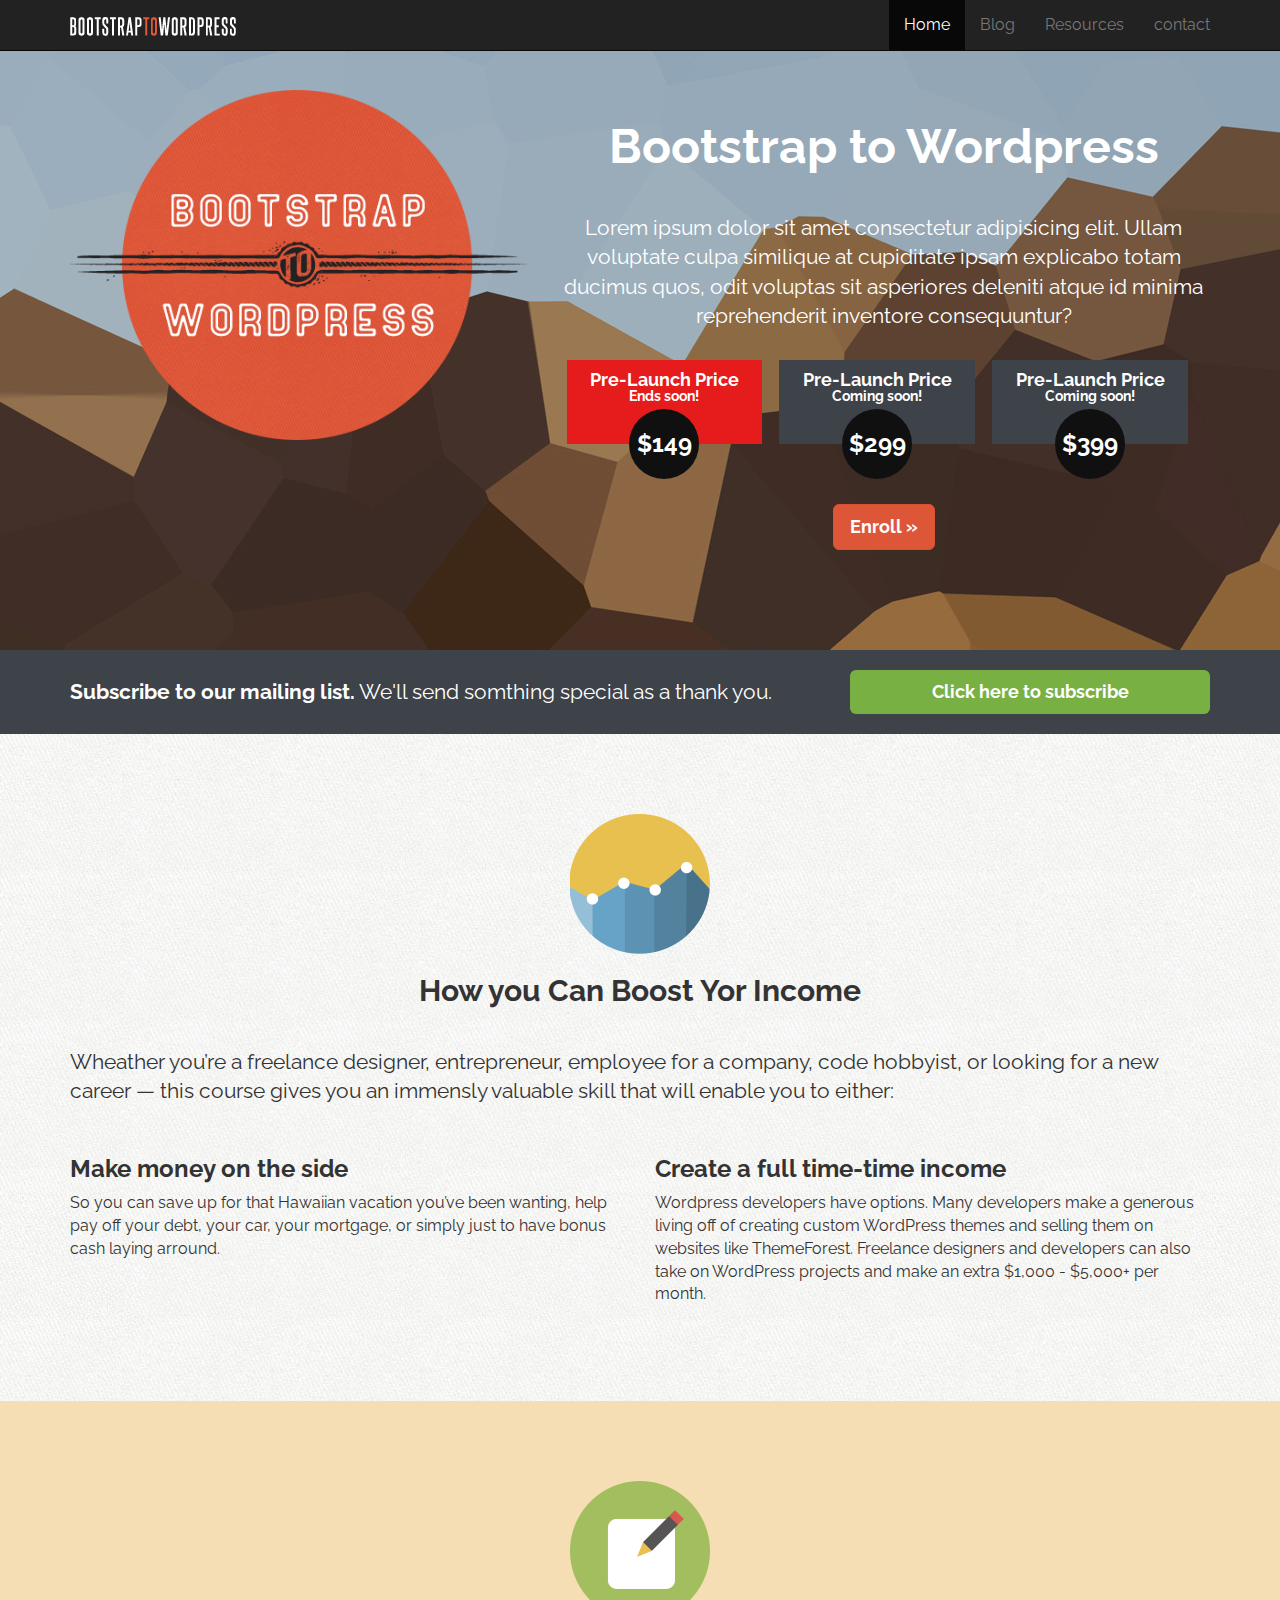
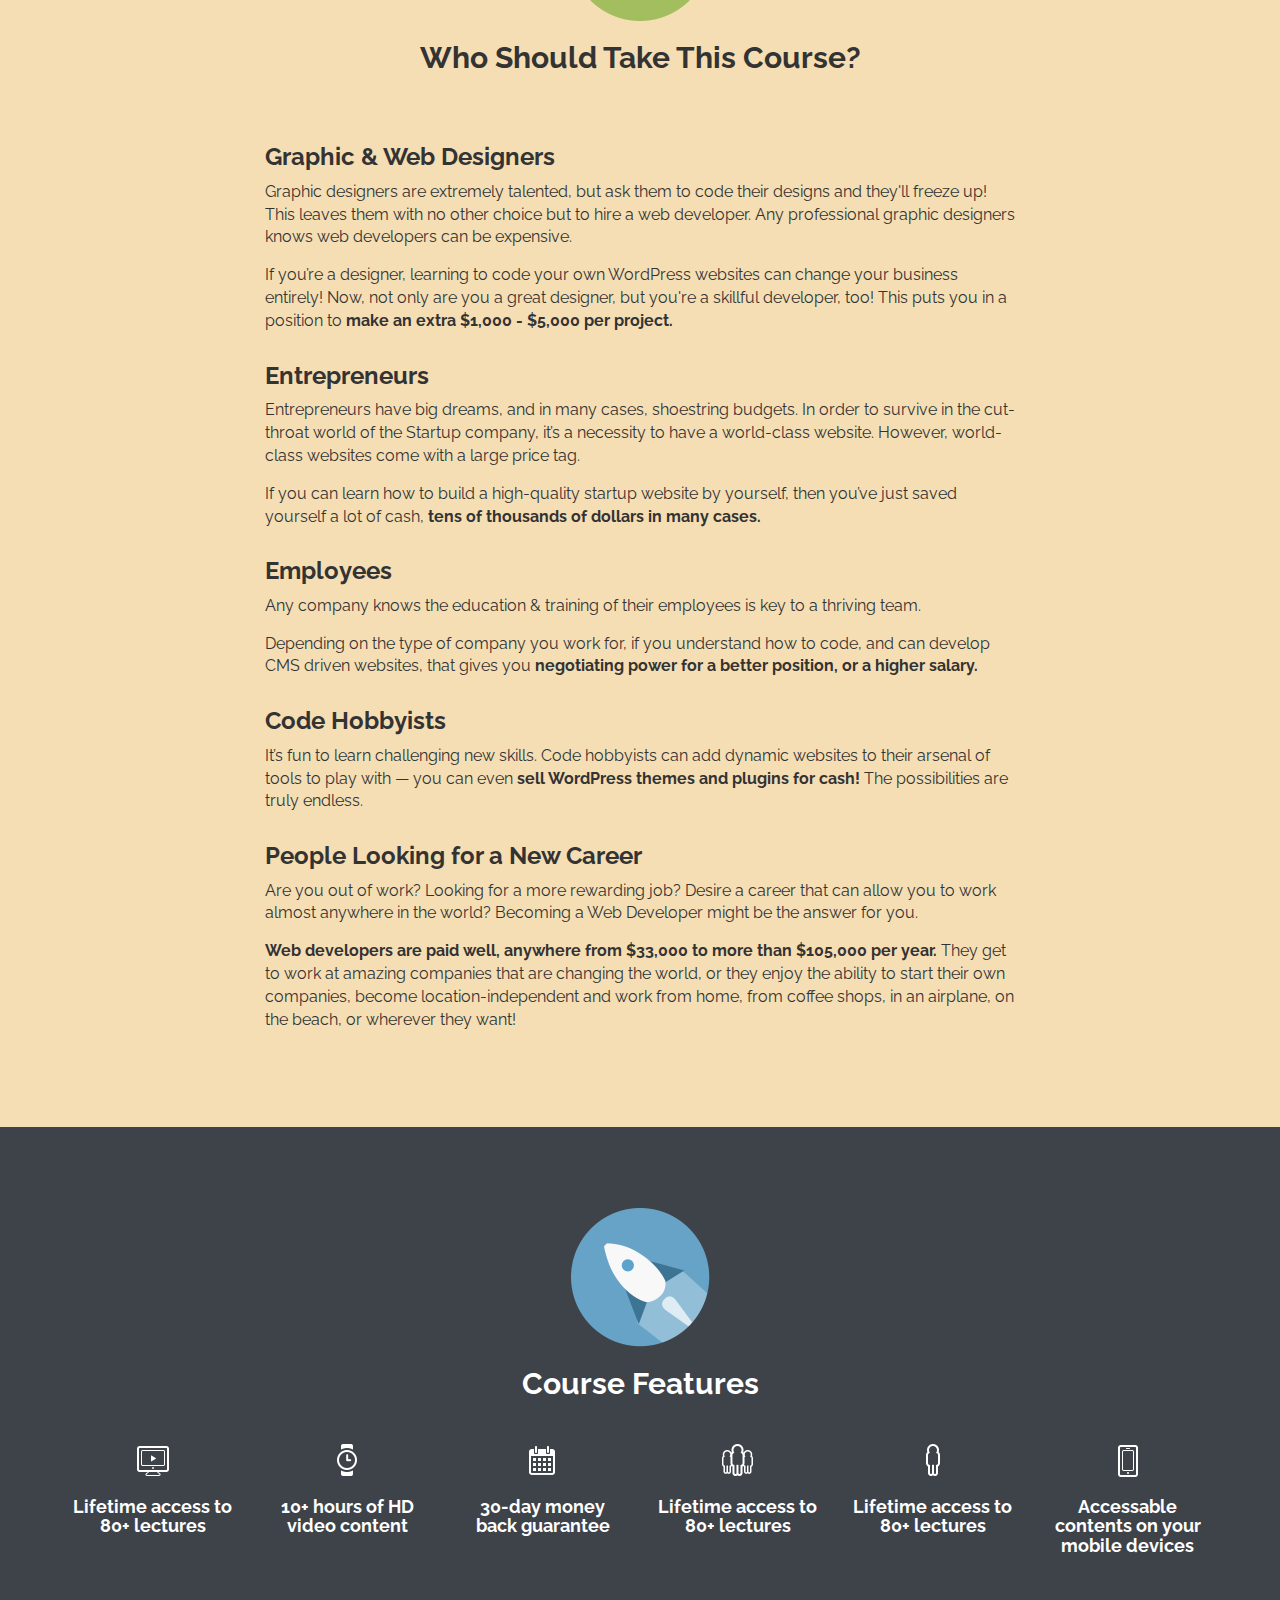
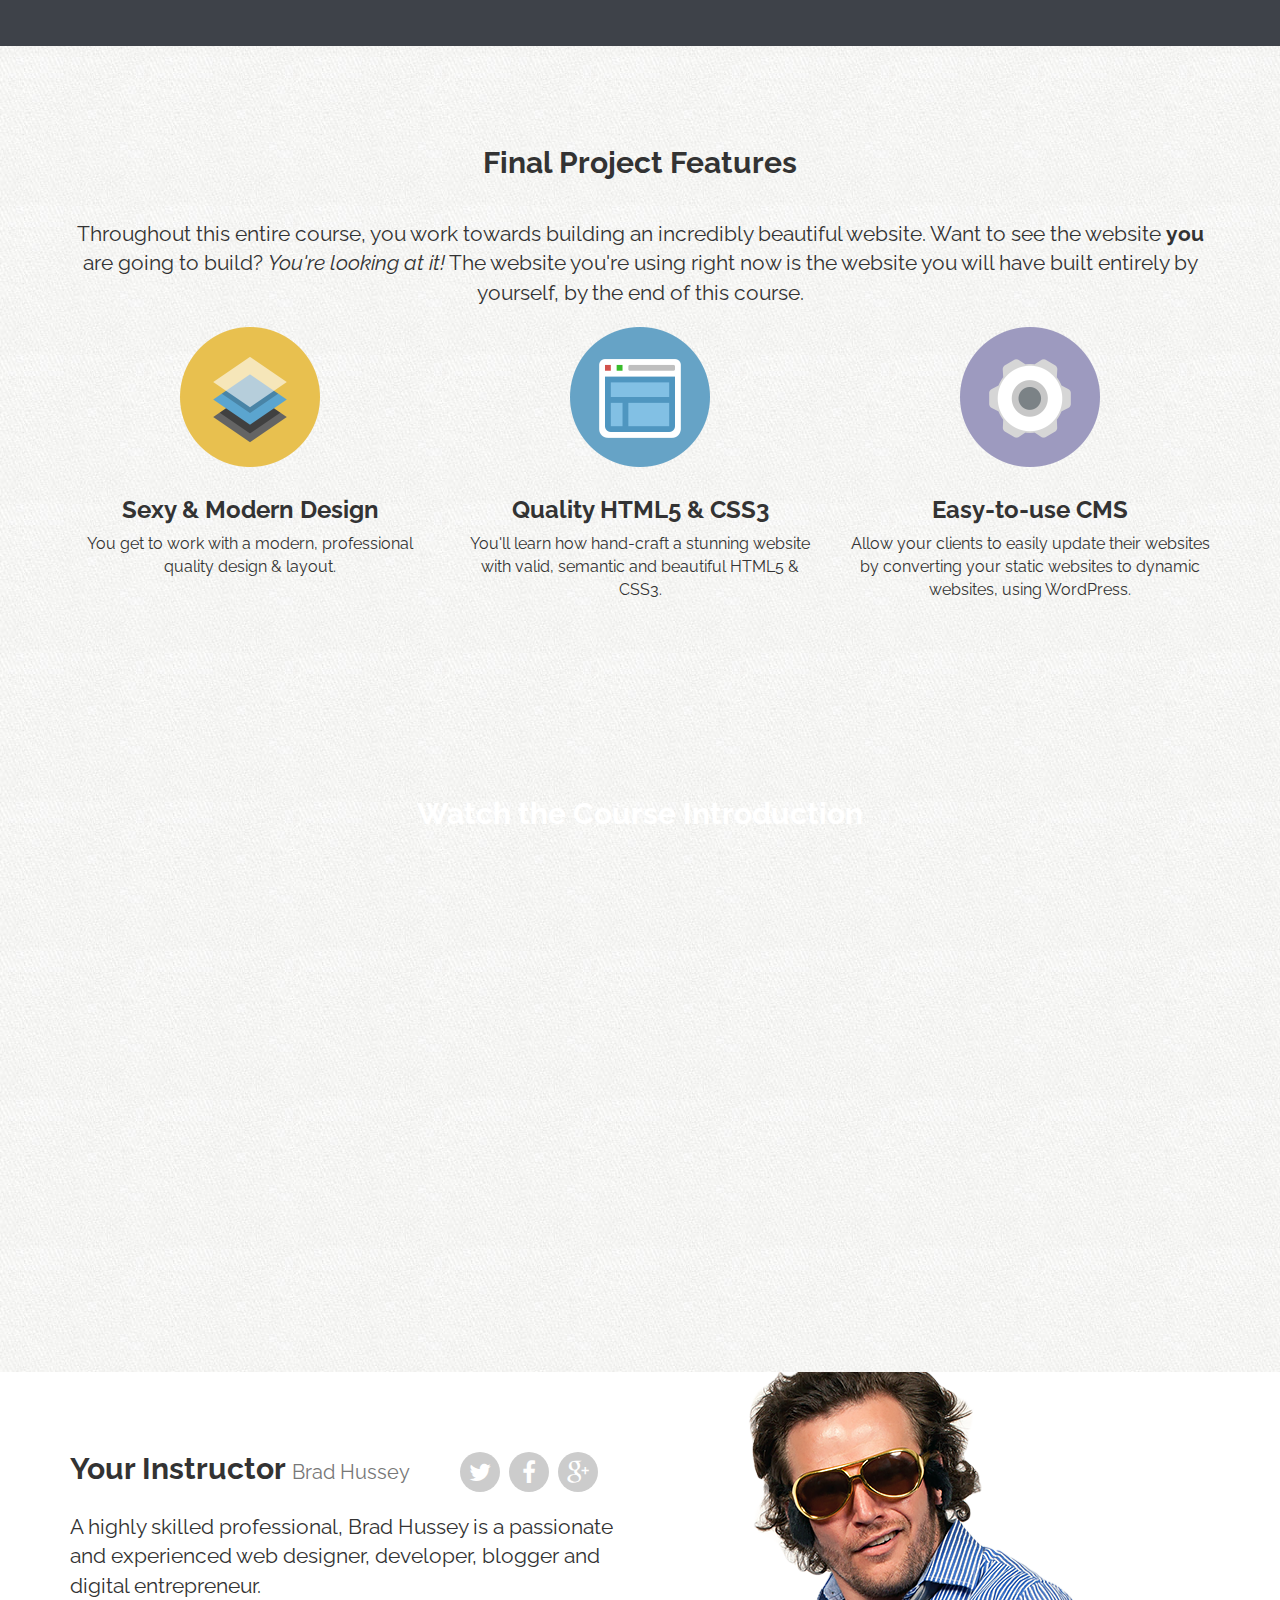
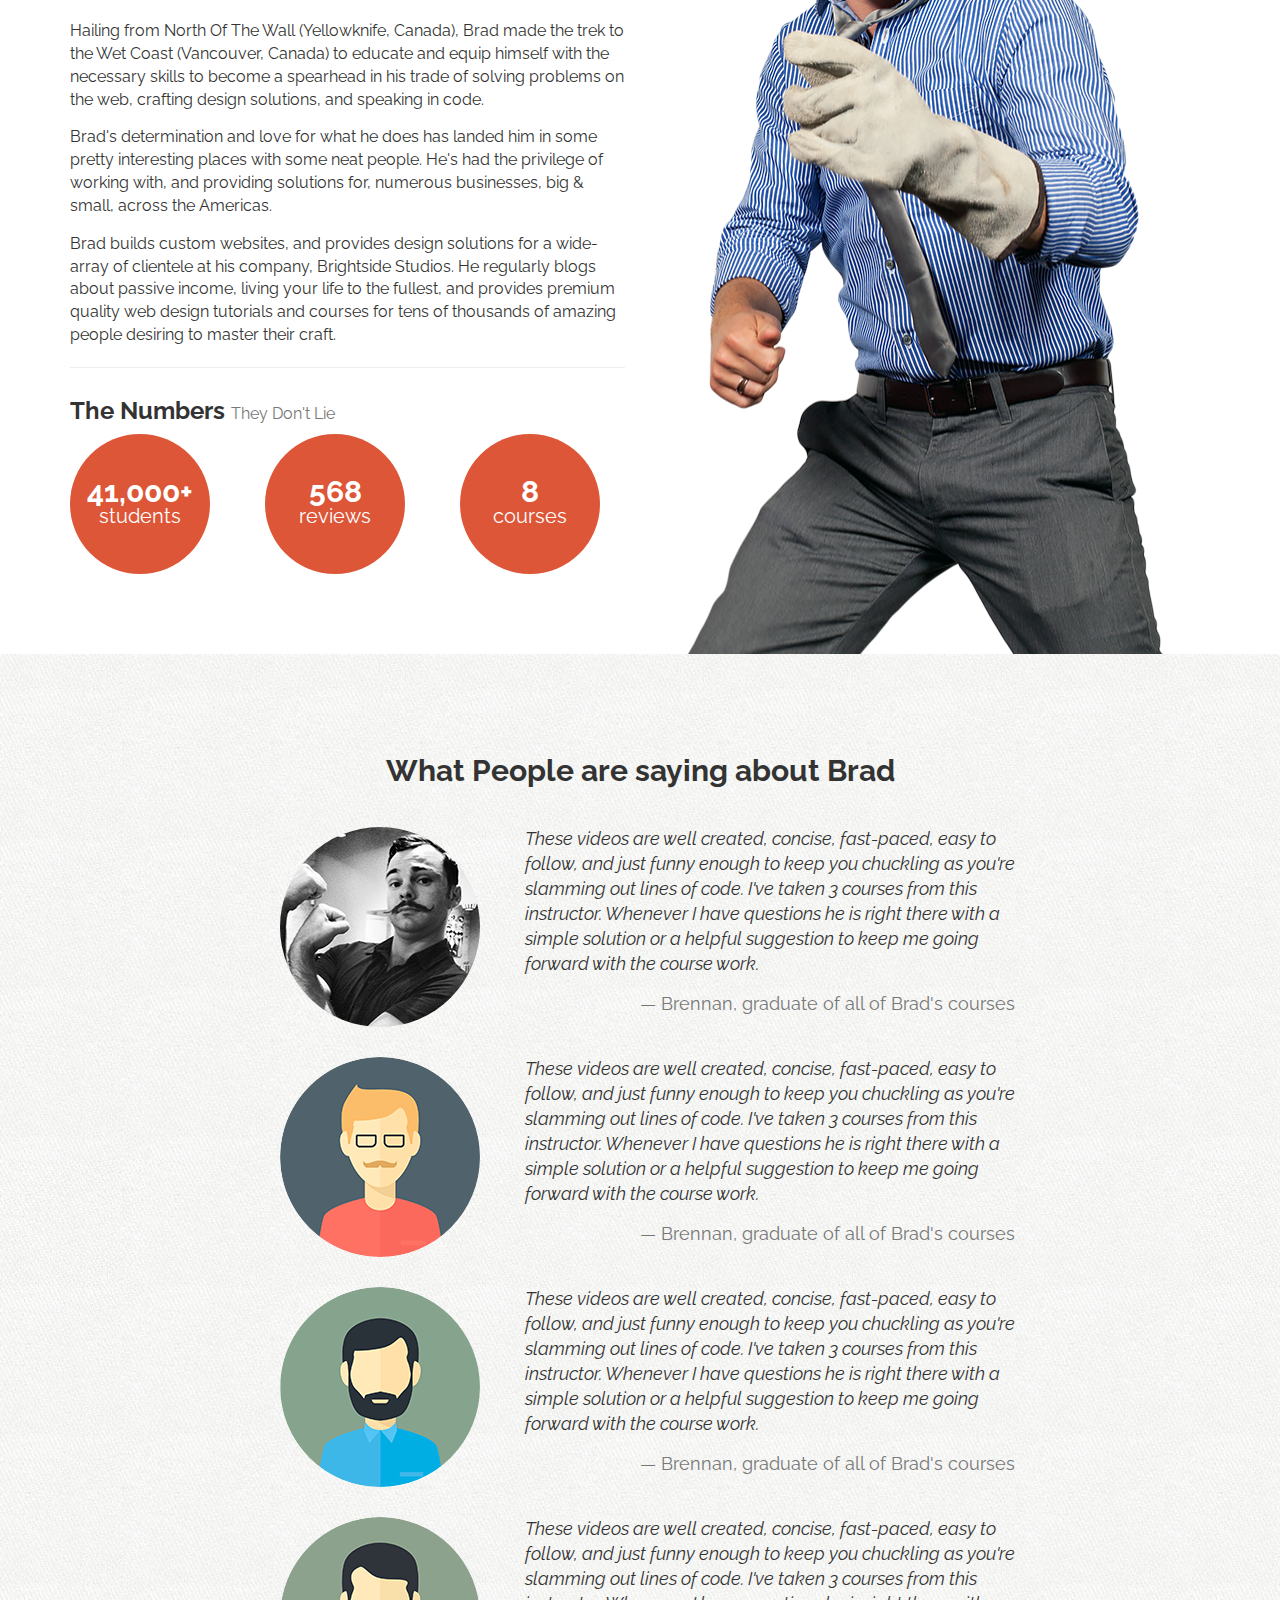
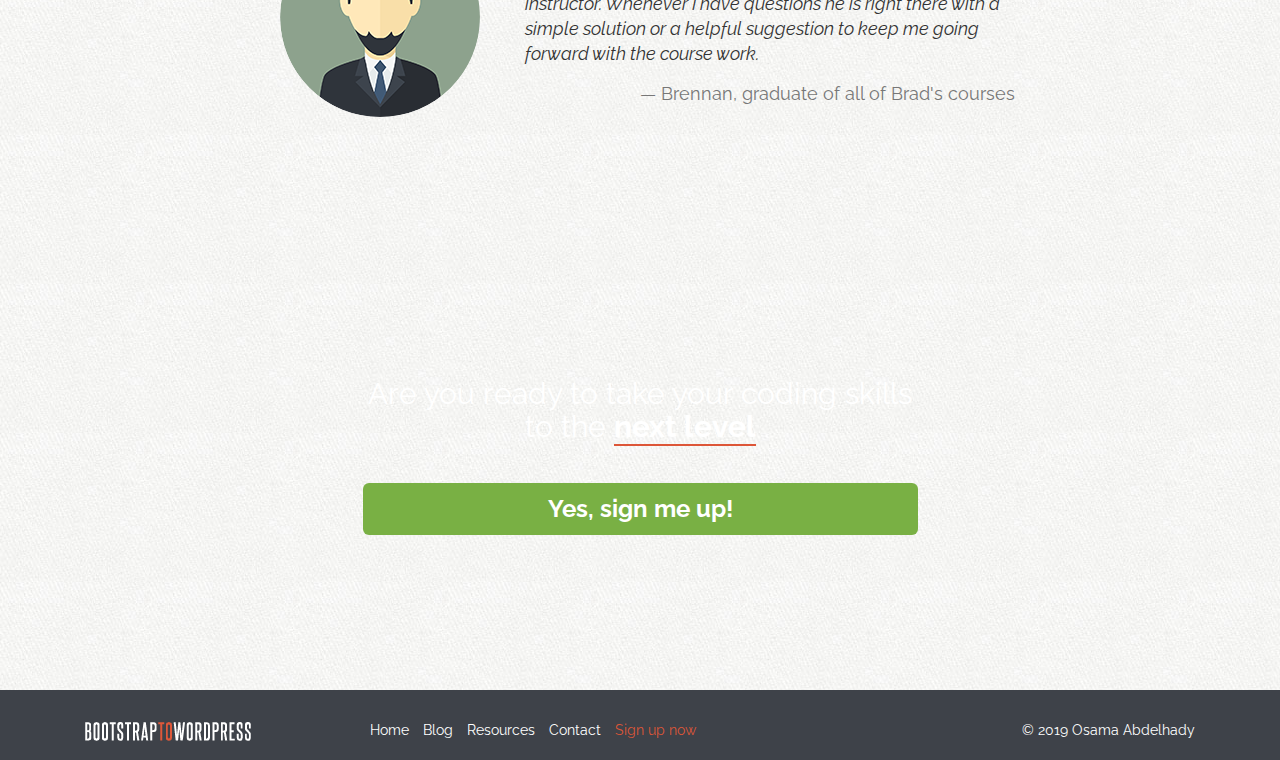
<file: index.html>
<!DOCTYPE html>
<html lang="en">

<head>
    <meta charset="UTF-8">
    <meta name="viewport" content="width=device-width, initial-scale=1.0">
    <meta http-equiv="X-UA-Compatible" content="ie=edge">
    <meta name="description" content="">
    <meta name="author" content="">
    <link rel="icon" href="assets/img/favicon.ico">

    <title>Bootstrap to Wordpress tutorial</title>
    <!-- Bootstrap core CSS -->
    <link rel="stylesheet" href="assets/css/bootstrap.min.css">

    <!-- Font Awsome Icons -->
    <link rel="stylesheet" href="assets/css/font-awesome/css/font-awesome.min.css">

    <link rel="stylesheet" href="assets/css/custom.css">

    <!-- Google fonts -->
    <link href="https://fonts.googleapis.com/css?family=Almarai|Raleway|Tajawal&display=swap" rel="stylesheet">
    <!-- font-family: 'Raleway', sans-serif;
        font-family: 'Almarai', sans-serif;
        font-family: 'Tajawal', sans-serif; -->

    <!-- HTML5 shiv and Respond.js IE8 support of HTML5 elements and media queries -->
    <!--[if lt IE 9]>
        <script src="https://oss.maxcdn.com/html5shiv/3.7.2/html5shiv.min.js"></script>
        <script src="https://oss.maxcdn.com/respond/1.4.2/respond.min.js"></script>
        <![endif]-->
</head>

<body>
    <!-- HEADER 
        =====================================================-->
    <header class="site-header" role="banner">
        <!-- NAVBAR
                ====================================== -->

        <div class="navbar-wrapper">
            <div class="navbar navbar-inverse navbar-fixed-top" role="navigation">
                <div class="container">
                    <div class="navbar-header">
                        <button type="button" class="navbar-toggle" data-toggle="collapse" data-target=".navbar-collapse">
                                <span class="sr-only">Toggle navigation</span>
                                <span class="icon-bar"></span>
                                <span class="icon-bar"></span>
                                <span class="icon-bar"></span>                               
                            </button>
                        <a href="/" class="navbar-brand"><img src="assets/img/logo.png" alt="Bootstrap to Wordpress" srcset=""></a>
                    </div>
                    <!--  navbar header -->
                    <div class="navbar-collapse collapse">
                        <ul class="nav navbar-nav navbar-right">
                            <li class="active"><a href="http://">Home</a></li>
                            <li><a href="blog.html">Blog</a></li>
                            <li><a href="resources.html">Resources</a></li>
                            <li><a href="contact.html">contact</a></li>
                        </ul>
                        <!-- nav  -->
                    </div>
                    <!-- navbar-collapse  -->

                </div>
                <!-- container  -->
            </div>
            <!--  navbar -->
        </div>
        <!-- navbar-wrapper  -->
    </header>

    <!-- HERO 
        =====================================================-->
    <section id="hero" data-type="background" data-speed="2">
        <article>
            <div class="container clearfix">
                <div class="row">
                    <div class="col-sm-5">
                        <img src="assets/img/logo-badge.png" alt="logo" class="logo" srcset="">
                    </div>
                    <!-- col  -->
                    <div class="col-sm-7 hero-text">
                        <h1>Bootstrap to Wordpress</h1>
                        <p class="lead">Lorem ipsum dolor sit amet consectetur adipisicing elit. Ullam voluptate culpa similique at cupiditate ipsam explicabo totam ducimus quos, odit voluptas sit asperiores deleniti atque id minima reprehenderit inventore consequuntur?</p>
                        <div id="price-timeline">
                            <div class="price active">
                                <h4>Pre-Launch Price <small>Ends soon!</small></h4>
                                <span>$149</span>
                            </div>
                            <!-- price  -->
                            <div class="price">
                                <h4>Pre-Launch Price <small>Coming soon!</small></h4>
                                <span>$299</span>

                            </div>
                            <!-- price  -->
                            <div class="price">
                                <h4>Pre-Launch Price <small>Coming soon!</small></h4>
                                <span>$399</span>

                            </div>
                            <!-- price  -->

                        </div>
                        <!-- price-timeline  -->
                        <p><a class="btn btn-lg btn-danger" href="/" role="button">Enroll &raquo;</a></p>
                    </div>
                    <!-- col  -->
                </div>
                <!-- row  -->
            </div>
            <!-- container  -->
        </article>
    </section>
    <!-- hero  -->

    <!-- OPT IN SECTION
        ====================================================== -->
    <section id="optin">
        <div class="container">
            <div class="row">
                <div class="col-sm-8">
                    <p class="lead"><strong>Subscribe to our mailing list.</strong> We'll send somthing special as a thank you.</p>
                </div>
                <!-- end of col-sm-8 -->
                <div class="col-sm-4">
                    <button class="btn btn-success btn-lg btn-block" data-toggle="modal" data-target="#myModal">Click here to subscribe</button>
                </div>
                <!-- end of col-sm-r -->
            </div>
            <!-- end of row -->
        </div>
        <!-- optin -->
    </section>

    <!-- BOOST YOUR INCOME
        ====================================================== -->
    <section id="boost-income">
        <div class="container">
            <div class="section-header">
                <img src="assets/img/icon-boost.png" alt="chart">
                <h2>How you Can Boost Yor Income</h2>
            </div>
            <!--  section-header -->
            <p class="lead">Wheather you&rsquo;re a freelance designer, entrepreneur, employee for a company, code hobbyist, or looking for a new career &mdash; this course gives you an immensly valuable skill that will enable you to either: </p>

            <div class="row">
                <div class="col-sm-6">
                    <h3>Make money on the side</h3>
                    <p>So you can save up for that Hawaiian vacation you&rsquo;ve been wanting, help pay off your debt, your car, your mortgage, or simply just to have bonus cash laying arround.</p>

                </div>
                <!-- col -->
                <div class="col-sm-6">
                    <h3>Create a full time-time income</h3>
                    <p>Wordpress developers have options. Many developers make a generous living off of creating custom WordPress themes and selling them on websites like ThemeForest. Freelance designers and developers can also take on WordPress projects
                        and make an extra $1,000 - $5,000+ per month.</p>

                </div>
                <!-- col -->
            </div>
            <!-- row -->

        </div>
        <!-- container -->

    </section>

    <!-- WHO BENEFITS
        ====================================================== -->
    <section id="who-benefits">
        <div class="container">
            <div class="section-header">
                <img src="assets/img/icon-pad.png" alt="Pad and pencil">
                <h2>Who Should Take This Course?</h2>
            </div>
            <!-- section-header -->
            <div class="row">
                <div class="col-sm-8 col-sm-offset-2">
                    <h3>Graphic &amp; Web Designers</h3>
                    <p>Graphic designers are extremely talented, but ask them to code their designs and they'll freeze up! This leaves them with no other choice but to hire a web developer. Any professional graphic designers knows web developers can be expensive.</p>
                    <p>If you&rsquo;re a designer, learning to code your own WordPress websites can change your business entirely! Now, not only are you a great designer, but you're a skillful developer, too! This puts you in a position to <strong>make an extra $1,000 - $5,000 per project.</strong></p>

                    <h3>Entrepreneurs</h3>
                    <p>Entrepreneurs have big dreams, and in many cases, shoestring budgets. In order to survive in the cut-throat world of the Startup company, it&rsquo;s a necessity to have a world-class website. However, world-class websites come with
                        a large price tag.</p>
                    <p>If you can learn how to build a high-quality startup website by yourself, then you&rsquo;ve just saved yourself a lot of cash, <strong>tens of thousands of dollars in many cases.</strong></p>

                    <h3>Employees</h3>
                    <p>Any company knows the education &amp; training of their employees is key to a thriving team.</p>
                    <p>Depending on the type of company you work for, if you understand how to code, and can develop CMS driven websites, that gives you <strong>negotiating power for a better position, or a higher salary.</strong></p>

                    <h3>Code Hobbyists</h3>
                    <p>It&rsquo;s fun to learn challenging new skills. Code hobbyists can add dynamic websites to their arsenal of tools to play with &mdash; you can even <strong>sell WordPress themes and plugins for cash!</strong> The possibilities are
                        truly endless.</p>

                    <h3>People Looking for a New Career</h3>
                    <p>Are you out of work? Looking for a more rewarding job? Desire a career that can allow you to work almost anywhere in the world? Becoming a Web Developer might be the answer for you.</p>
                    <p><strong>Web developers are paid well, anywhere from $33,000 to more than $105,000 per year.</strong> They get to work at amazing companies that are changing the world, or they enjoy the ability to start their own companies, become
                        location-independent and work from home, from coffee shops, in an airplane, on the beach, or wherever they want!</p>

                </div>
                <!-- thin col -->
            </div>
            <!-- row -->
        </div>
        <!-- container -->
    </section>
    <!-- who-benefits -->

    <!-- COURSE FEATURES
        ====================================================== -->
    <section id="course-features">
        <div class="container">
            <div class="setion-header">
                <img src="assets/img/icon-rocket.png" alt="Rocket">
                <h2>Course Features</h2>

            </div>
            <!-- section-header -->

            <div class="row">
                <div class="col-sm-2">
                    <i class="ci ci-computer"></i>
                    <h4>Lifetime access to 80+ lectures</h4>
                </div>
                <!-- col -->
                <div class="col-sm-2">
                    <i class="ci ci-watch"></i>
                    <h4>10+ hours of HD video content</h4>
                </div>
                <!-- col -->
                <div class="col-sm-2">
                    <i class="ci ci-calender"></i>
                    <h4>30-day money back guarantee</h4>
                </div>
                <!-- col -->
                <div class="col-sm-2">
                    <i class="ci ci-community"></i>
                    <h4>Lifetime access to 80+ lectures</h4>
                </div>
                <!-- col -->
                <div class="col-sm-2">
                    <i class="ci ci-instructor"></i>
                    <h4>Lifetime access to 80+ lectures</h4>
                </div>
                <!-- col -->
                <div class="col-sm-2">
                    <i class="ci ci-device"></i>
                    <h4>Accessable contents on your mobile devices</h4>
                </div>
                <!-- col -->
            </div>
            <!-- row -->
        </div>
    </section>

    <!-- PROJECT FEATURES
        ======================================================= -->
    <section id="project-features">
        <div class="container">
            <h2>Final Project Features</h2>
            <p class="lead">Throughout this entire course, you work towards building an incredibly beautiful website. Want to see the website <strong>you</strong> are going to build? <em>You're looking at it!</em> The website you're using right now is the website you
                will have built entirely by yourself, by the end of this course.</p>

            <div class="row">
                <div class="col-sm-4">
                    <img src="assets/img/icon-design.png" alt="design">
                    <h3>Sexy &amp; Modern Design</h3>
                    <p>You get to work with a modern, professional quality design &amp; layout.</p>
                </div>
                <!-- col -->
                <div class="col-sm-4">
                    <img src="assets/img/icon-code.png" alt="code">
                    <h3>Quality HTML5 &amp; CSS3</h3>
                    <p>You'll learn how hand-craft a stunning website with valid, semantic and beautiful HTML5 &amp; CSS3.</p>
                </div>
                <!-- col -->
                <div class="col-sm-4">
                    <img src="assets/img/icon-cms.png" alt="cms">
                    <h3>Easy-to-use CMS</h3>
                    <p>Allow your clients to easily update their websites by converting your static websites to dynamic websites, using WordPress.</p>
                </div>
                <!-- col -->

            </div>
            <!-- row -->
        </div>
        <!-- container -->
    </section>

    <!-- VIDEO FEATURETTE
        ====================================================== -->
    <section id="featurette">
        <div class="container">
            <div class="row">
                <div class="col-sm-8 col-sm-offset-2">
                    <h2>Watch the Course Introduction</h2>
                    <iframe width="100%" height="415" src="https://www.youtube.com/embed/SMpNL-tAiAE" frameborder="0" allow="accelerometer; autoplay; encrypted-media; gyroscope; picture-in-picture" allowfullscreen></iframe>
                </div>
                <!-- col -->
            </div>
            <!-- row -->
        </div>
        <!-- container -->
    </section>

    <!-- INSTRUCTOR
        ====================================================== -->
    <section id="instructor">
        <div class="container">
            <div class="row">
                <div class="col-sm-8 col-md-6">
                    <div class="row">
                        <div class="col-lg-8">
                            <h2>Your Instructor <small>Brad Hussey</small></h2>
                        </div>

                        <!-- col -->
                        <div class="col-lg-4">
                            <a href="https://twitter.com/bradhussey" class="badge social twitter" target="_blank"><i class="fa fa-twitter"></i></a>
                            <a href="https://facebook.com/bradhussey" class="badge social facebook" target="_blank"><i class="fa fa-facebook"></i></a>
                            <a href="https://plus.google.com/+BradHussey" class="badge social google" target="_blank"><i class="fa fa-google-plus"></i></a>
                        </div>
                        <!-- col -->
                    </div>
                    <!-- row -->
                    <p class="lead">A highly skilled professional, Brad Hussey is a passionate and experienced web designer, developer, blogger and digital entrepreneur. </p>

                    <p>Hailing from North Of The Wall (Yellowknife, Canada), Brad made the trek to the Wet Coast (Vancouver, Canada) to educate and equip himself with the necessary skills to become a spearhead in his trade of solving problems on the web,
                        crafting design solutions, and speaking in code.</p>

                    <p>Brad's determination and love for what he does has landed him in some pretty interesting places with some neat people. He's had the privilege of working with, and providing solutions for, numerous businesses, big &amp; small, across
                        the Americas.</p>

                    <p>Brad builds custom websites, and provides design solutions for a wide-array of clientele at his company, Brightside Studios. He regularly blogs about passive income, living your life to the fullest, and provides premium quality web
                        design tutorials and courses for tens of thousands of amazing people desiring to master their craft.</p>

                    <hr>

                    <h3>The Numbers <small>They Don't Lie</small></h3>

                    <div class="row">
                        <div class="col-xs-4">
                            <div class="num">
                                <div class="num-content">
                                    41,000+ <span>students</span>
                                </div>
                                <!-- num-content -->
                            </div>
                            <!-- num -->
                        </div>
                        <!-- col -->
                        <div class="col-xs-4">
                            <div class="num">
                                <div class="num-content">
                                    568 <span>reviews</span>
                                </div>
                                <!-- num-content -->
                            </div>
                            <!-- num -->
                        </div>
                        <!-- col -->
                        <div class="col-xs-4">
                            <div class="num">
                                <div class="num-content">
                                    8 <span>courses</span>
                                </div>
                                <!-- num-content -->
                            </div>
                            <!-- num -->
                        </div>
                        <!-- col -->
                    </div>
                    <!-- row -->

                </div>
                <!-- col -->
            </div>
            <!-- row -->
        </div>
        <!-- container -->
    </section>
    <!-- instructor section -->

    <!-- TESTIMONIALS
        ====================================================== -->
    <section id="kudos">
        <div class="container">
            <div class="row">
                <div class="col-sm-8 col-sm-offset-2">
                    <h2>What People are saying about Brad</h2>
                    <!-- TESTIMONIAL -->
                    <div class="row testimonial">
                        <div class="col-sm-4">
                            <img src="assets/img/brennan.jpg" alt="Brennan">
                        </div>
                        <!-- end of col -->

                        <div class="col-sm-8">
                            <blockquote>
                                These videos are well created, concise, fast-paced, easy to follow, and just funny enough to keep you chuckling as you're slamming out lines of code. I've taken 3 courses from this instructor. Whenever I have questions he is right there with a simple
                                solution or a helpful suggestion to keep me going forward with the course work.
                                <cite>&mdash; Brennan, graduate of all of Brad's courses</cite>
                            </blockquote>
                        </div>
                    </div>
                    <!-- testimonial -->

                    <!-- TESTIMONIAL -->
                    <div class="row testimonial">
                        <div class="col-sm-4">
                            <img src="assets/img/ben.png" alt="Brennan">
                        </div>
                        <!-- end of col -->

                        <div class="col-sm-8">
                            <blockquote>
                                These videos are well created, concise, fast-paced, easy to follow, and just funny enough to keep you chuckling as you're slamming out lines of code. I've taken 3 courses from this instructor. Whenever I have questions he is right there with a simple
                                solution or a helpful suggestion to keep me going forward with the course work.
                                <cite>&mdash; Brennan, graduate of all of Brad's courses</cite>
                            </blockquote>
                        </div>
                    </div>
                    <!-- testimonial -->

                    <!-- TESTIMONIAL -->
                    <div class="row testimonial">
                        <div class="col-sm-4">
                            <img src="assets/img/aj.png" alt="Brennan">
                        </div>
                        <!-- end of col -->

                        <div class="col-sm-8">
                            <blockquote class="blockquote">
                                These videos are well created, concise, fast-paced, easy to follow, and just funny enough to keep you chuckling as you're slamming out lines of code. I've taken 3 courses from this instructor. Whenever I have questions he is right there with a simple
                                solution or a helpful suggestion to keep me going forward with the course work.
                                <cite>&mdash; Brennan, graduate of all of Brad's courses</cite>
                            </blockquote>
                        </div>
                    </div>
                    <!-- testimonial -->

                    <!-- TESTIMONIAL -->
                    <div class="row testimonial">
                        <div class="col-sm-4">
                            <img src="assets/img/ernest.png" alt="Brennan">
                        </div>
                        <!-- end of col -->

                        <div class="col-sm-8">
                            <blockquote>
                                These videos are well created, concise, fast-paced, easy to follow, and just funny enough to keep you chuckling as you're slamming out lines of code. I've taken 3 courses from this instructor. Whenever I have questions he is right there with a simple
                                solution or a helpful suggestion to keep me going forward with the course work.
                                <cite>&mdash; Brennan, graduate of all of Brad's courses</cite>
                            </blockquote>
                        </div>
                    </div>
                    <!-- testimonial -->
                </div>
                <!-- col -->
            </div>
            <!-- row -->
        </div>
    </section>

    <!-- SIGN UP SECTION
        ====================================================== -->
    <section id="signup" data-type="background" data-speed="4">
        <div class="container">
            <div class="row">
                <div class="col-sm-6 col-sm-offset-3">
                    <h2>Are you ready to take your coding skills to the <strong>next level</strong></h2>
                    <p><a href="#" class="btn btn-lg btn-block btn-success">Yes, sign me up!</a></p>
                </div>
                <!-- col -->
            </div>
            <!-- row -->
        </div>
        <!-- container -->
    </section>
    <!-- signup section -->

    <!-- FOOTER
        ====================================================== -->
    <footer>

    </footer>

    <!-- MODAL
        ====================================================== -->
    <div class="modal fade" id="myModal">
        <div class="modal-dialog">
            <div class="modal-content">
                <div class="model-header">
                    <button class="close" type="button" data-dismiss="modal"><span aria-hidden="true">&times;</span> <span class="sr-only">Close</span></button>
                    <h4 class="modal-title" id="myModalLabel"><i class="fa fa-envelope"></i> Subscribe to Our Mailing list</h4>
                </div>
                <!-- end of model-header div -->
                <div class="modal-body">
                    <p>Simply enter your name and email! As a thank you for joining us, we're going to give you one of our best-selling courses, <em>for free!</em></p>
                </div>
                <!-- end of model-body div -->
                <form role="form" action="" class="form-inline">
                    <div class="form-group">
                        <label for="subscribe-name" class="sr-only">Your first subscribe-name</label>
                        <input type="text" class="form-control" id="subscribe-name" placeholder="Your first name ...">
                    </div>
                    <!-- form-group first name -->
                    <div class="form-group">
                        <label for="subscribe-email" class="sr-only">Your first subscribe-email</label>
                        <input type="email" class="form-control" id="subscribe-email" placeholder="and your email ...">
                    </div>
                    <!-- form-group email -->
                    <input type="submit" class="btn btn-danger" value="Subscribe!">
                </form>
                <hr>
                <p><small>By Providing your email you consent to receiving occasional promotional emails &amp; newsletters. <br> No Spamp. Just good stuff. We respect your privacy &amp; you may unsubscribe at any time.</small></p>
            </div>
            <!-- end of modal-content div -->
        </div>
        <!-- end of modal-dialog div -->
    </div>
    <!-- endof modal div -->

    <footer>
        <div class="container">
            <div class="col-sm-3">
                <p>
                    <a href=""><img src="assets/img/logo.png" alt="Bootstrap to Wordpress"></a>
                </p>
            </div>
            <!-- col -->
            <div class="col-sm-6">
                <nav>
                    <ul class="list-unstyled list-inline">
                        <li><a href="#">Home</a></li>
                        <li><a href="#">Blog</a></li>
                        <li><a href="#">Resources</a></li>
                        <li><a href="#">Contact</a></li>
                        <li class="signup-link"><a href="#">Sign up now</a></li>
                    </ul>
                </nav>
            </div>
            <!-- col -->
            <div class="col-sm-3">
                <p class="pull-right">&copy; 2019 Osama Abdelhady</p>
            </div>
            <!-- col -->
        </div>
        <!-- container -->
    </footer>

    <!-- BOOTSTRAP CORE JAVASCRIPT
        ====================================================== -->

    <script src="https://ajax.googleapis.com/ajax/libs/jquery/3.4.1/jquery.min.js"></script>

    <script src="assets/js/jquery-3.4.1.min.js"></script>

    <script src="assets/js/bootstrap.min.js"></script>
    <script src="assets/js/main.js"></script>

</body>

</html>
</file>
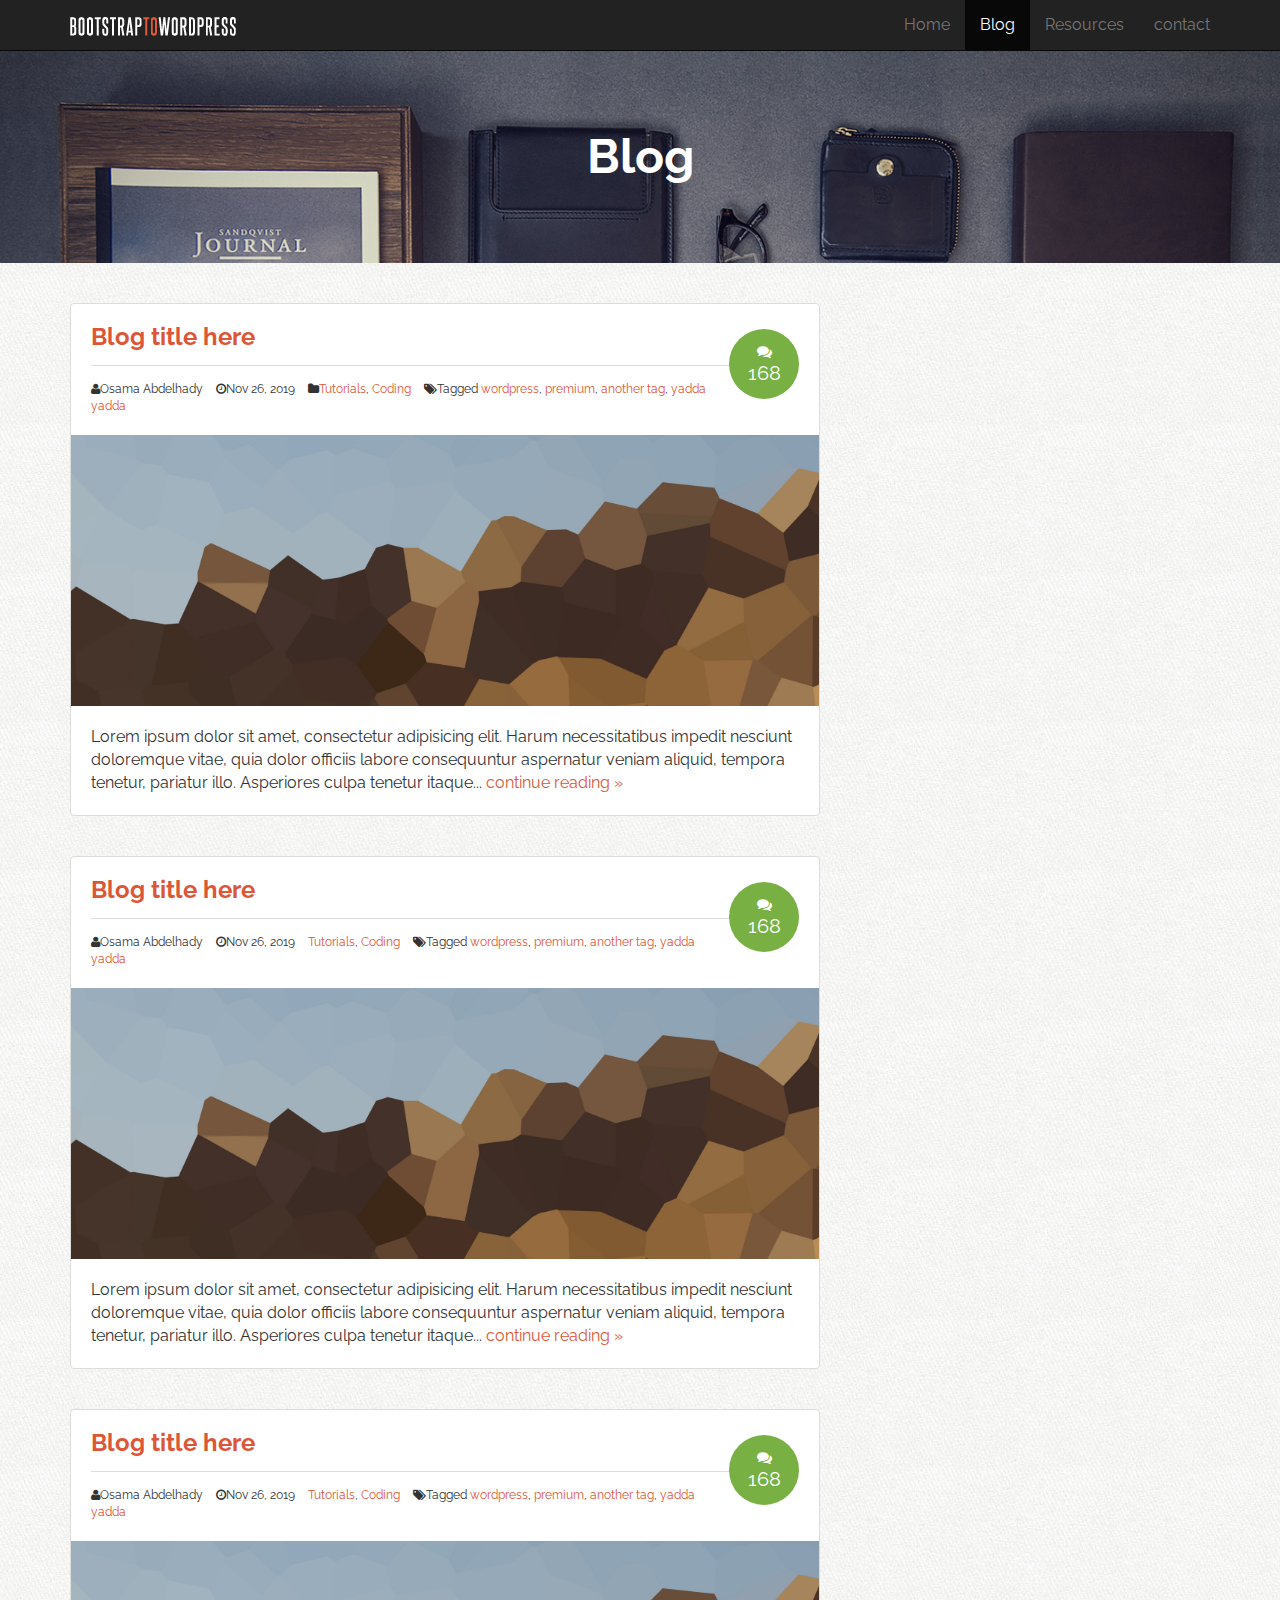
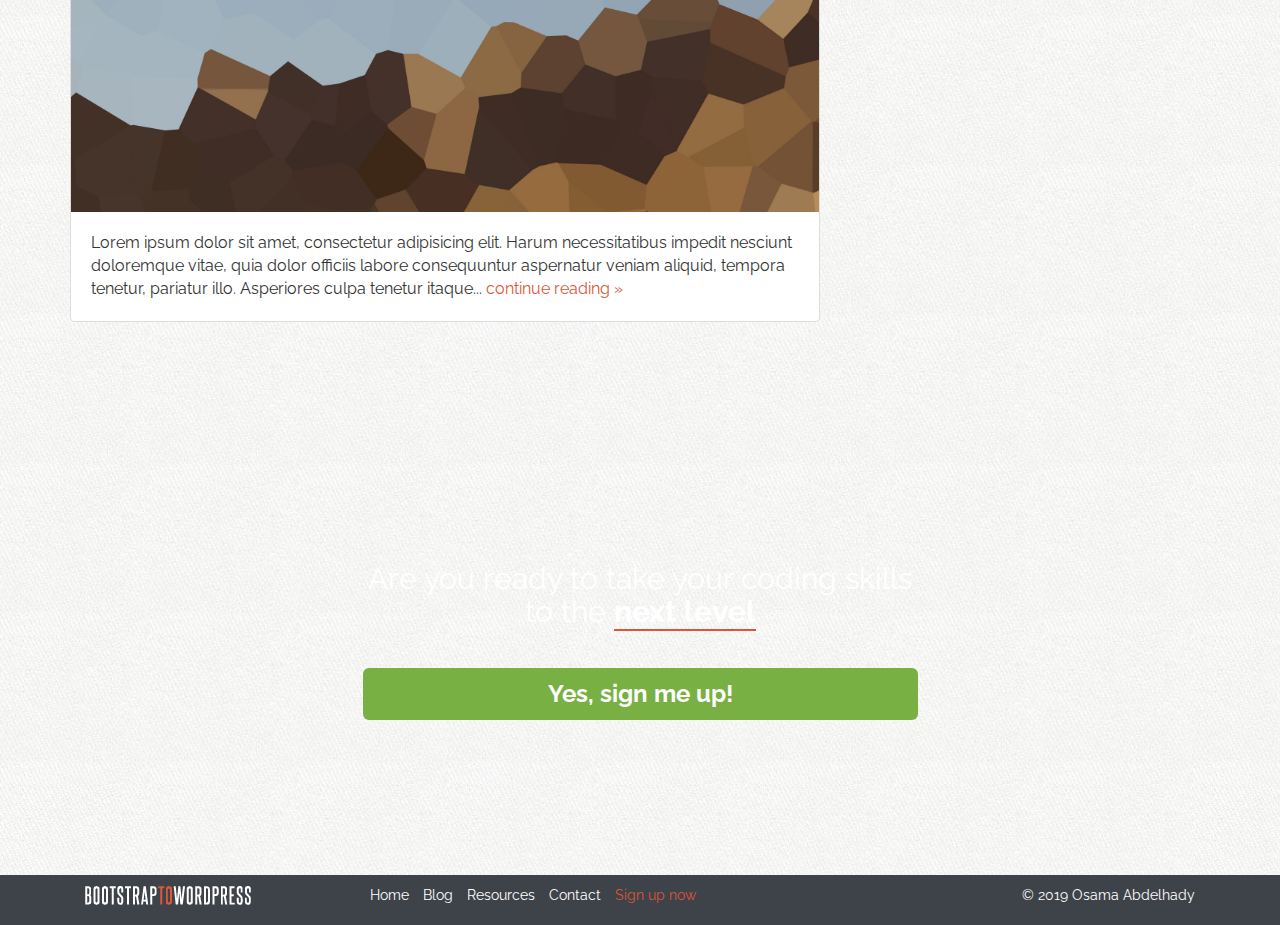
<file: blog.html>
<!DOCTYPE html>
<html lang="en">

<head>
    <meta charset="UTF-8">
    <meta name="viewport" content="width=device-width, initial-scale=1.0">
    <meta http-equiv="X-UA-Compatible" content="ie=edge">
    <meta name="description" content="">
    <meta name="author" content="">
    <link rel="icon" href="assets/img/favicon.ico">

    <title>Bootstrap to Wordpress tutorial</title>
    <!-- Bootstrap core CSS -->
    <link rel="stylesheet" href="assets/css/bootstrap.min.css">

    <!-- Font Awsome Icons -->
    <link rel="stylesheet" href="assets/css/font-awesome/css/font-awesome.min.css">

    <link rel="stylesheet" href="assets/css/custom.css">

    <!-- Google fonts -->
    <link href="https://fonts.googleapis.com/css?family=Almarai|Raleway|Tajawal&display=swap" rel="stylesheet">
    <!-- font-family: 'Raleway', sans-serif;
        font-family: 'Almarai', sans-serif;
        font-family: 'Tajawal', sans-serif; -->

    <!-- HTML5 shiv and Respond.js IE8 support of HTML5 elements and media queries -->
    <!--[if lt IE 9]>
        <script src="https://oss.maxcdn.com/html5shiv/3.7.2/html5shiv.min.js"></script>
        <script src="https://oss.maxcdn.com/respond/1.4.2/respond.min.js"></script>
        <![endif]-->
</head>

<body class="blog">

    <!-- HEADER 
        =====================================================-->
    <header class="site-header" role="banner">
        <!-- NAVBAR
                        ====================================== -->

        <div class="navbar-wrapper">
            <div class="navbar navbar-inverse navbar-fixed-top" role="navigation">
                <div class="container">
                    <div class="navbar-header">
                        <button type="button" class="navbar-toggle" data-toggle="collapse" data-target=".navbar-collapse">
                                        <span class="sr-only">Toggle navigation</span>
                                        <span class="icon-bar"></span>
                                        <span class="icon-bar"></span>
                                        <span class="icon-bar"></span>                               
                                    </button>
                        <a href="/" class="navbar-brand"><img src="assets/img/logo.png" alt="Bootstrap to Wordpress" srcset=""></a>
                    </div>
                    <!--  navbar header -->
                    <div class="navbar-collapse collapse">
                        <ul class="nav navbar-nav navbar-right">
                            <li><a href="index.html">Home</a></li>
                            <li class="active"><a href="blog.html">Blog</a></li>
                            <li><a href="resources.html">Resources</a></li>
                            <li><a href="contact.html">contact</a></li>
                        </ul>
                        <!-- nav  -->
                    </div>
                    <!-- navbar-collapse  -->

                </div>
                <!-- container  -->
            </div>
            <!--  navbar -->
        </div>
        <!-- navbar-wrapper  -->
    </header>

    <section class="feature-image feature-image-default-alt" data-type="background" data-speed="2">
        <h1 class="page-title">Blog</h1>
    </section>

    <!-- BLOG CONTENT
        ====================================================== -->

    <div class="container">
        <div class="row" id="primary">
            <main id="content" class="col-sm-8" role="main">
                <article class="post">
                    <header>
                        <h3><a href="post.html">Blog title here</a></h3>
                        <div class="post-details">
                            <i class="fa fa-user"></i>Osama Abdelhady
                            <i class="fa fa-clock-o"></i><time>Nov 26, 2019</time>
                            <i class="fa fa-folder"></i><span><a href="#">Tutorials</a>, <a href="#">Coding</a></span>
                            <i class="fa fa-tags"></i>Tagged <a href="#">wordpress</a>, <a href="#">premium</a>, <a href="#">another tag</a>, <a href="#">yadda yadda</a>

                            <div class="post-comments-badge">
                                <a href="#"><i class="fa fa-comments"></i> 168</a>
                            </div>
                            <!-- post-comments-badge -->
                        </div>
                        <!-- post-details -->
                    </header>
                    <div class="post-image">
                        <img src="assets/img/hero-bg.jpg" alt="Hero image">
                    </div>
                    <!-- post-image -->
                    <div class="post-excerpt">
                        Lorem ipsum dolor sit amet, consectetur adipisicing elit. Harum necessitatibus impedit nesciunt doloremque vitae, quia dolor officiis labore consequuntur aspernatur veniam aliquid, tempora tenetur, pariatur illo. Asperiores culpa tenetur itaque...
                        <a href="post.html">continue reading &raquo;</a>
                    </div>
                    <!-- post-excerpt -->
                </article>
                <!-- post -->
                <article class="post">
                    <header>
                        <h3><a href="post.html">Blog title here</a></h3>
                        <div class="post-details">
                            <i class="fa fa-user"></i>Osama Abdelhady
                            <i class="fa fa-clock-o"></i><time>Nov 26, 2019</time>
                            <i class="fa fa-folder-open-alt"></i><span><a href="#">Tutorials</a>, <a href="#">Coding</a></span>
                            <i class="fa fa-tags"></i>Tagged <a href="#">wordpress</a>, <a href="#">premium</a>, <a href="#">another tag</a>, <a href="#">yadda yadda</a>

                            <div class="post-comments-badge">
                                <a href="#"><i class="fa fa-comments"></i> 168</a>
                            </div>
                            <!-- post-comments-badge -->
                        </div>
                        <!-- post-details -->
                    </header>
                    <div class="post-image">
                        <img src="assets/img/hero-bg.jpg" alt="Hero image">
                    </div>
                    <!-- post-image -->
                    <div class="post-excerpt">
                        Lorem ipsum dolor sit amet, consectetur adipisicing elit. Harum necessitatibus impedit nesciunt doloremque vitae, quia dolor officiis labore consequuntur aspernatur veniam aliquid, tempora tenetur, pariatur illo. Asperiores culpa tenetur itaque...
                        <a href="post.html">continue reading &raquo;</a>
                    </div>
                    <!-- post-excerpt -->
                </article>
                <!-- post -->
                <article class="post">
                    <header>
                        <h3><a href="post.html">Blog title here</a></h3>
                        <div class="post-details">
                            <i class="fa fa-user"></i>Osama Abdelhady
                            <i class="fa fa-clock-o"></i><time>Nov 26, 2019</time>
                            <i class="fa fa-folder-open-alt"></i><span><a href="#">Tutorials</a>, <a href="#">Coding</a></span>
                            <i class="fa fa-tags"></i>Tagged <a href="#">wordpress</a>, <a href="#">premium</a>, <a href="#">another tag</a>, <a href="#">yadda yadda</a>

                            <div class="post-comments-badge">
                                <a href="#"><i class="fa fa-comments"></i> 168</a>
                            </div>
                            <!-- post-comments-badge -->
                        </div>
                        <!-- post-details -->
                    </header>
                    <div class="post-image">
                        <img src="assets/img/hero-bg.jpg" alt="Hero image">
                    </div>
                    <!-- post-image -->
                    <div class="post-excerpt">
                        Lorem ipsum dolor sit amet, consectetur adipisicing elit. Harum necessitatibus impedit nesciunt doloremque vitae, quia dolor officiis labore consequuntur aspernatur veniam aliquid, tempora tenetur, pariatur illo. Asperiores culpa tenetur itaque...
                        <a href="post.html">continue reading &raquo;</a>
                    </div>
                    <!-- post-excerpt -->
                </article>
                <!-- post -->
            </main>
            <!-- content -->
        </div>
        <!-- row -->
    </div>
    <!-- container -->






    <!-- SIGN UP SECTION
        ====================================================== -->
    <section id="signup" data-type="background" data-speed="4">
        <div class="container">
            <div class="row">
                <div class="col-sm-6 col-sm-offset-3">
                    <h2>Are you ready to take your coding skills to the <strong>next level</strong></h2>
                    <p><a href="#" class="btn btn-lg btn-block btn-success">Yes, sign me up!</a></p>
                </div>
                <!-- col -->
            </div>
            <!-- row -->
        </div>
        <!-- container -->
    </section>
    <!-- signup section -->



    <!-- MODAL
                ====================================================== -->
    <div class="modal fade" id="myModal">
        <div class="modal-dialog">
            <div class="modal-content">
                <div class="model-header">
                    <button class="close" type="button" data-dismiss="modal"><span aria-hidden="true">&times;</span> <span class="sr-only">Close</span></button>
                    <h4 class="modal-title" id="myModalLabel"><i class="fa fa-envelope"></i> Subscribe to Our Mailing list</h4>
                </div>
                <!-- end of model-header div -->
                <div class="modal-body">
                    <p>Simply enter your name and email! As a thank you for joining us, we're going to give you one of our best-selling courses, <em>for free!</em></p>
                </div>
                <!-- end of model-body div -->
                <form role="form" action="" class="form-inline">
                    <div class="form-group">
                        <label for="subscribe-name" class="sr-only">Your first subscribe-name</label>
                        <input type="text" class="form-control" id="subscribe-name" placeholder="Your first name ...">
                    </div>
                    <!-- form-group first name -->
                    <div class="form-group">
                        <label for="subscribe-email" class="sr-only">Your first subscribe-email</label>
                        <input type="email" class="form-control" id="subscribe-email" placeholder="and your email ...">
                    </div>
                    <!-- form-group email -->
                    <input type="submit" class="btn btn-danger" value="Subscribe!">
                </form>
                <hr>
                <p><small>By Providing your email you consent to receiving occasional promotional emails &amp; newsletters. <br> No Spamp. Just good stuff. We respect your privacy &amp; you may unsubscribe at any time.</small></p>
            </div>
            <!-- end of modal-content div -->
        </div>
        <!-- end of modal-dialog div -->
    </div>
    <!-- endof modal div -->


    <!-- FOOTER
                ====================================================== -->
    <footer>
        <div class="container">
            <div class="col-sm-3">
                <p>
                    <a href=""><img src="assets/img/logo.png" alt="Bootstrap to Wordpress"></a>
                </p>
            </div>
            <!-- col -->
            <div class="col-sm-6">
                <nav>
                    <ul class="list-unstyled list-inline">
                        <li><a href="#">Home</a></li>
                        <li><a href="#">Blog</a></li>
                        <li><a href="#">Resources</a></li>
                        <li><a href="#">Contact</a></li>
                        <li class="signup-link"><a href="#">Sign up now</a></li>
                    </ul>
                </nav>
            </div>
            <!-- col -->
            <div class="col-sm-3">
                <p class="pull-right">&copy; 2019 Osama Abdelhady</p>
            </div>
            <!-- col -->
        </div>
        <!-- container -->
    </footer>

    <!-- BOOTSTRAP CORE JAVASCRIPT
                ====================================================== -->

    <script src="https://ajax.googleapis.com/ajax/libs/jquery/3.4.1/jquery.min.js"></script>

    <script src="assets/js/jquery-3.4.1.min.js"></script>

    <script src="assets/js/bootstrap.min.js"></script>
    <script src="assets/js/main.js"></script>

</body>

</html>
</file>
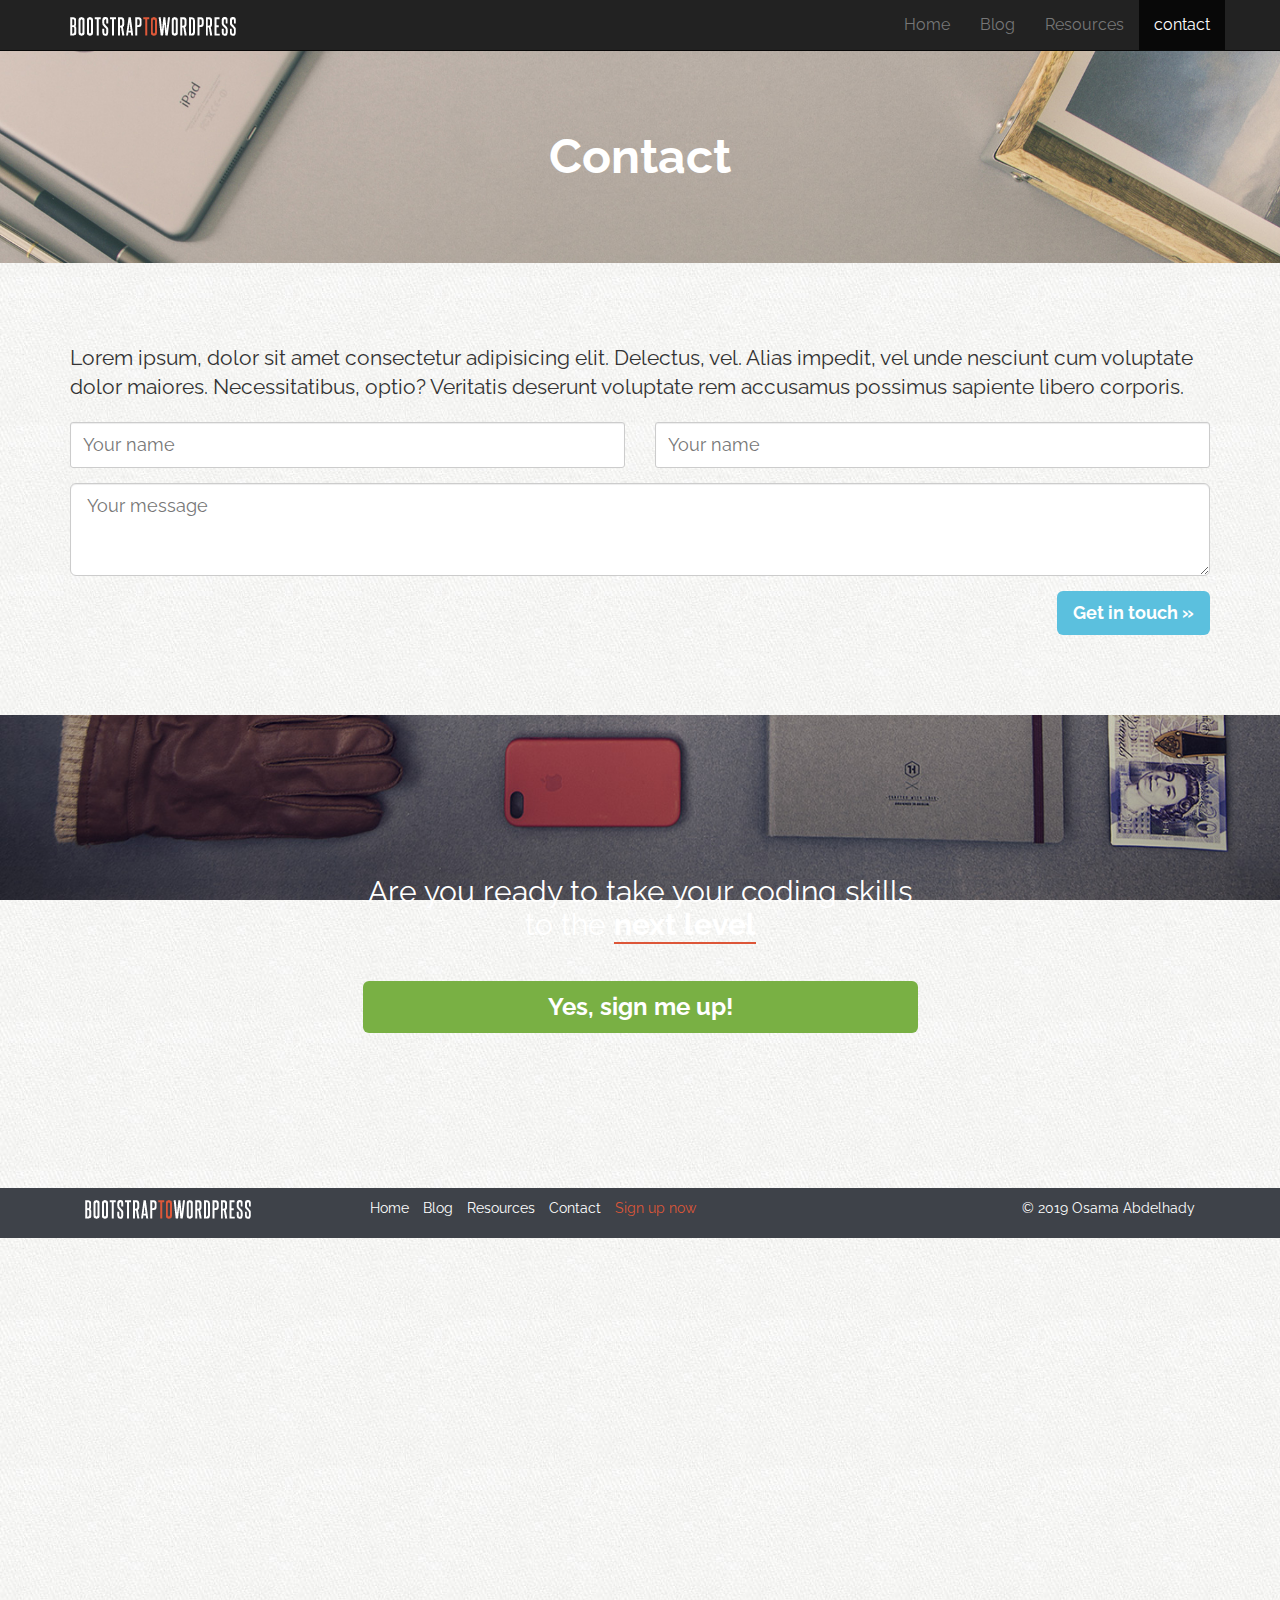
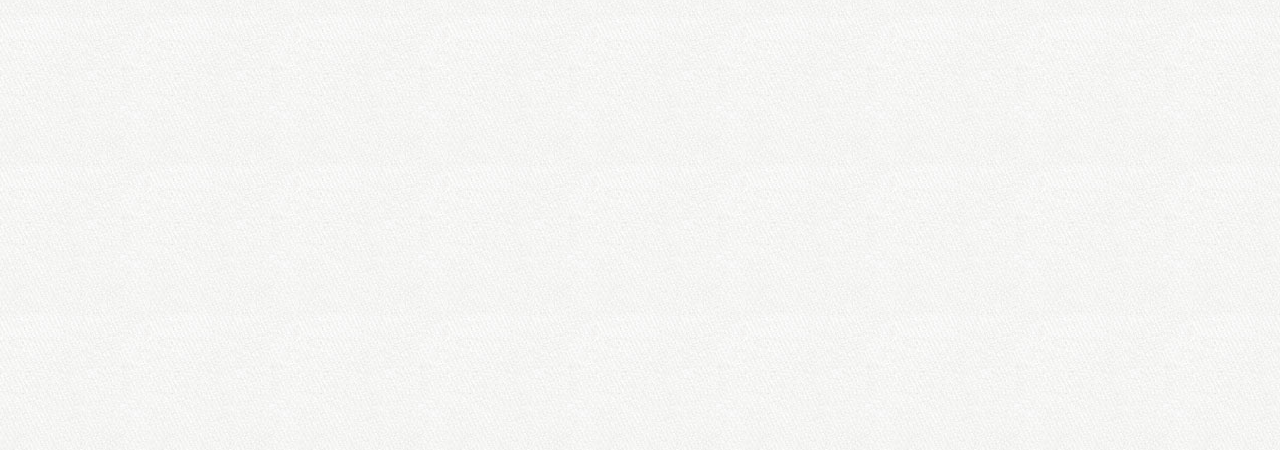
<file: contact.html>
<!DOCTYPE html>
<html lang="en">

<head>
    <meta charset="UTF-8">
    <meta name="viewport" content="width=device-width, initial-scale=1.0">
    <meta http-equiv="X-UA-Compatible" content="ie=edge">
    <meta name="description" content="">
    <meta name="author" content="">
    <link rel="icon" href="assets/img/favicon.ico">

    <title>Bootstrap to Wordpress tutorial</title>
    <!-- Bootstrap core CSS -->
    <link rel="stylesheet" href="assets/css/bootstrap.min.css">

    <!-- Font Awsome Icons -->
    <link rel="stylesheet" href="assets/css/font-awesome/css/font-awesome.min.css">

    <link rel="stylesheet" href="assets/css/custom.css">

    <!-- Google fonts -->
    <link href="https://fonts.googleapis.com/css?family=Almarai|Raleway|Tajawal&display=swap" rel="stylesheet">
    <!-- font-family: 'Raleway', sans-serif;
        font-family: 'Almarai', sans-serif;
        font-family: 'Tajawal', sans-serif; -->

    <!-- HTML5 shiv and Respond.js IE8 support of HTML5 elements and media queries -->
    <!--[if lt IE 9]>
        <script src="https://oss.maxcdn.com/html5shiv/3.7.2/html5shiv.min.js"></script>
        <script src="https://oss.maxcdn.com/respond/1.4.2/respond.min.js"></script>
        <![endif]-->
</head>

<body class="full-width resources">

    <!-- HEADER 
        =====================================================-->
    <header class="site-header" role="banner">
        <!-- NAVBAR
                            ====================================== -->

        <div class="navbar-wrapper">
            <div class="navbar navbar-inverse navbar-fixed-top" role="navigation">
                <div class="container">
                    <div class="navbar-header">
                        <button type="button" class="navbar-toggle" data-toggle="collapse" data-target=".navbar-collapse">
                                            <span class="sr-only">Toggle navigation</span>
                                            <span class="icon-bar"></span>
                                            <span class="icon-bar"></span>
                                            <span class="icon-bar"></span>                               
                                        </button>
                        <a href="/" class="navbar-brand"><img src="assets/img/logo.png" alt="Bootstrap to Wordpress" srcset=""></a>
                    </div>
                    <!--  navbar header -->
                    <div class="navbar-collapse collapse">
                        <ul class="nav navbar-nav navbar-right">
                            <li><a href="index.html">Home</a></li>
                            <li><a href="blog.html">Blog</a></li>
                            <li><a href="resources.html">Resources</a></li>
                            <li class="active"><a href="contact.html">contact</a></li>
                        </ul>
                        <!-- nav  -->
                    </div>
                    <!-- navbar-collapse  -->

                </div>
                <!-- container  -->
            </div>
            <!--  navbar -->
        </div>
        <!-- navbar-wrapper  -->
    </header>


    <!-- FEATURE IMAGE
        ====================================================== -->
    <section class="feature-image feature-image-default" data-type="background" data-speed="2">
        <h1 class="page-title">Contact</h1>
    </section>

    <!-- MAIN CONTENT
    ================================================== -->
    <div class="container">
        <div class="row" id="primary">
            <div id="content" class="col-sm-12">
                <section class="main-content">
                    <p class="lead">Lorem ipsum, dolor sit amet consectetur adipisicing elit. Delectus, vel. Alias impedit, vel unde nesciunt cum voluptate dolor maiores. Necessitatibus, optio? Veritatis deserunt voluptate rem accusamus possimus sapiente libero corporis.</p>
                    <form action="" class="clearfix">
                        <div class="row">
                            <div class="col-sm-6">
                                <div class="form-group">
                                    <label for="contact-name" class="sr-only">Name</label>
                                    <input type="text" class="form-control input-lg" id="contact-name" placeholder="Your name">
                                </div>
                            </div>
                            <!-- col -->
                            <div class="col-sm-6">
                                <div class="form-group">

                                    <label for="contact-email" class="sr-only">Email</label>
                                    <input type="email" class="form-control input-lg" id="contact-email" placeholder="Your name">

                                </div>
                            </div>
                            <!-- col -->
                            <div class="col-sm-12">
                                <div class="form-group">

                                    <label for="contact-name" class="sr-only">Message</label>
                                    <textarea class="form-control input-lg" id="contact-words" cols="30" rows="3" placeholder="Your message"></textarea>
                                </div>
                            </div>
                            <!-- col -->
                        </div>
                        <!-- row -->
                        <input type="submit" class="btn btn-info btn-lg pull-right" value="Get in touch &raquo;">
                    </form>
                </section>
            </div>
            <!-- content -->
        </div>
        <!-- row -->
    </div>
    <!-- container -->







    <!-- SIGN UP SECTION
        ====================================================== -->
    <section id="signup" data-type="background" data-speed="4">
        <div class="container">
            <div class="row">
                <div class="col-sm-6 col-sm-offset-3">
                    <h2>Are you ready to take your coding skills to the <strong>next level</strong></h2>
                    <p><a href="#" class="btn btn-lg btn-block btn-success">Yes, sign me up!</a></p>
                </div>
                <!-- col -->
            </div>
            <!-- row -->
        </div>
        <!-- container -->
    </section>
    <!-- signup section -->



    <!-- MODAL
                    ====================================================== -->
    <div class="modal fade" id="myModal">
        <div class="modal-dialog">
            <div class="modal-content">
                <div class="model-header">
                    <button class="close" type="button" data-dismiss="modal"><span aria-hidden="true">&times;</span> <span class="sr-only">Close</span></button>
                    <h4 class="modal-title" id="myModalLabel"><i class="fa fa-envelope"></i> Subscribe to Our Mailing list</h4>
                </div>
                <!-- end of model-header div -->
                <div class="modal-body">
                    <p>Simply enter your name and email! As a thank you for joining us, we're going to give you one of our best-selling courses, <em>for free!</em></p>
                </div>
                <!-- end of model-body div -->
                <form role="form" action="" class="form-inline">
                    <div class="form-group">
                        <label for="subscribe-name" class="sr-only">Your first subscribe-name</label>
                        <input type="text" class="form-control" id="subscribe-name" placeholder="Your first name ...">
                    </div>
                    <!-- form-group first name -->
                    <div class="form-group">
                        <label for="subscribe-email" class="sr-only">Your first subscribe-email</label>
                        <input type="email" class="form-control" id="subscribe-email" placeholder="and your email ...">
                    </div>
                    <!-- form-group email -->
                    <input type="submit" class="btn btn-danger" value="Subscribe!">
                </form>
                <hr>
                <p><small>By Providing your email you consent to receiving occasional promotional emails &amp; newsletters. <br> No Spamp. Just good stuff. We respect your privacy &amp; you may unsubscribe at any time.</small></p>
            </div>
            <!-- end of modal-content div -->
        </div>
        <!-- end of modal-dialog div -->
    </div>
    <!-- endof modal div -->


    <!-- FOOTER
                    ====================================================== -->
    <footer>
        <div class="container">
            <div class="col-sm-3">
                <p>
                    <a href=""><img src="assets/img/logo.png" alt="Bootstrap to Wordpress"></a>
                </p>
            </div>
            <!-- col -->
            <div class="col-sm-6">
                <nav>
                    <ul class="list-unstyled list-inline">
                        <li><a href="#">Home</a></li>
                        <li><a href="#">Blog</a></li>
                        <li><a href="#">Resources</a></li>
                        <li><a href="#">Contact</a></li>
                        <li class="signup-link"><a href="#">Sign up now</a></li>
                    </ul>
                </nav>
            </div>
            <!-- col -->
            <div class="col-sm-3">
                <p class="pull-right">&copy; 2019 Osama Abdelhady</p>
            </div>
            <!-- col -->
        </div>
        <!-- container -->
    </footer>

    <!-- BOOTSTRAP CORE JAVASCRIPT
                    ====================================================== -->

    <script src="https://ajax.googleapis.com/ajax/libs/jquery/3.4.1/jquery.min.js"></script>

    <script src="assets/js/jquery-3.4.1.min.js"></script>

    <script src="assets/js/bootstrap.min.js"></script>
    <script src="assets/js/main.js"></script>

</body>

</html>
</file>
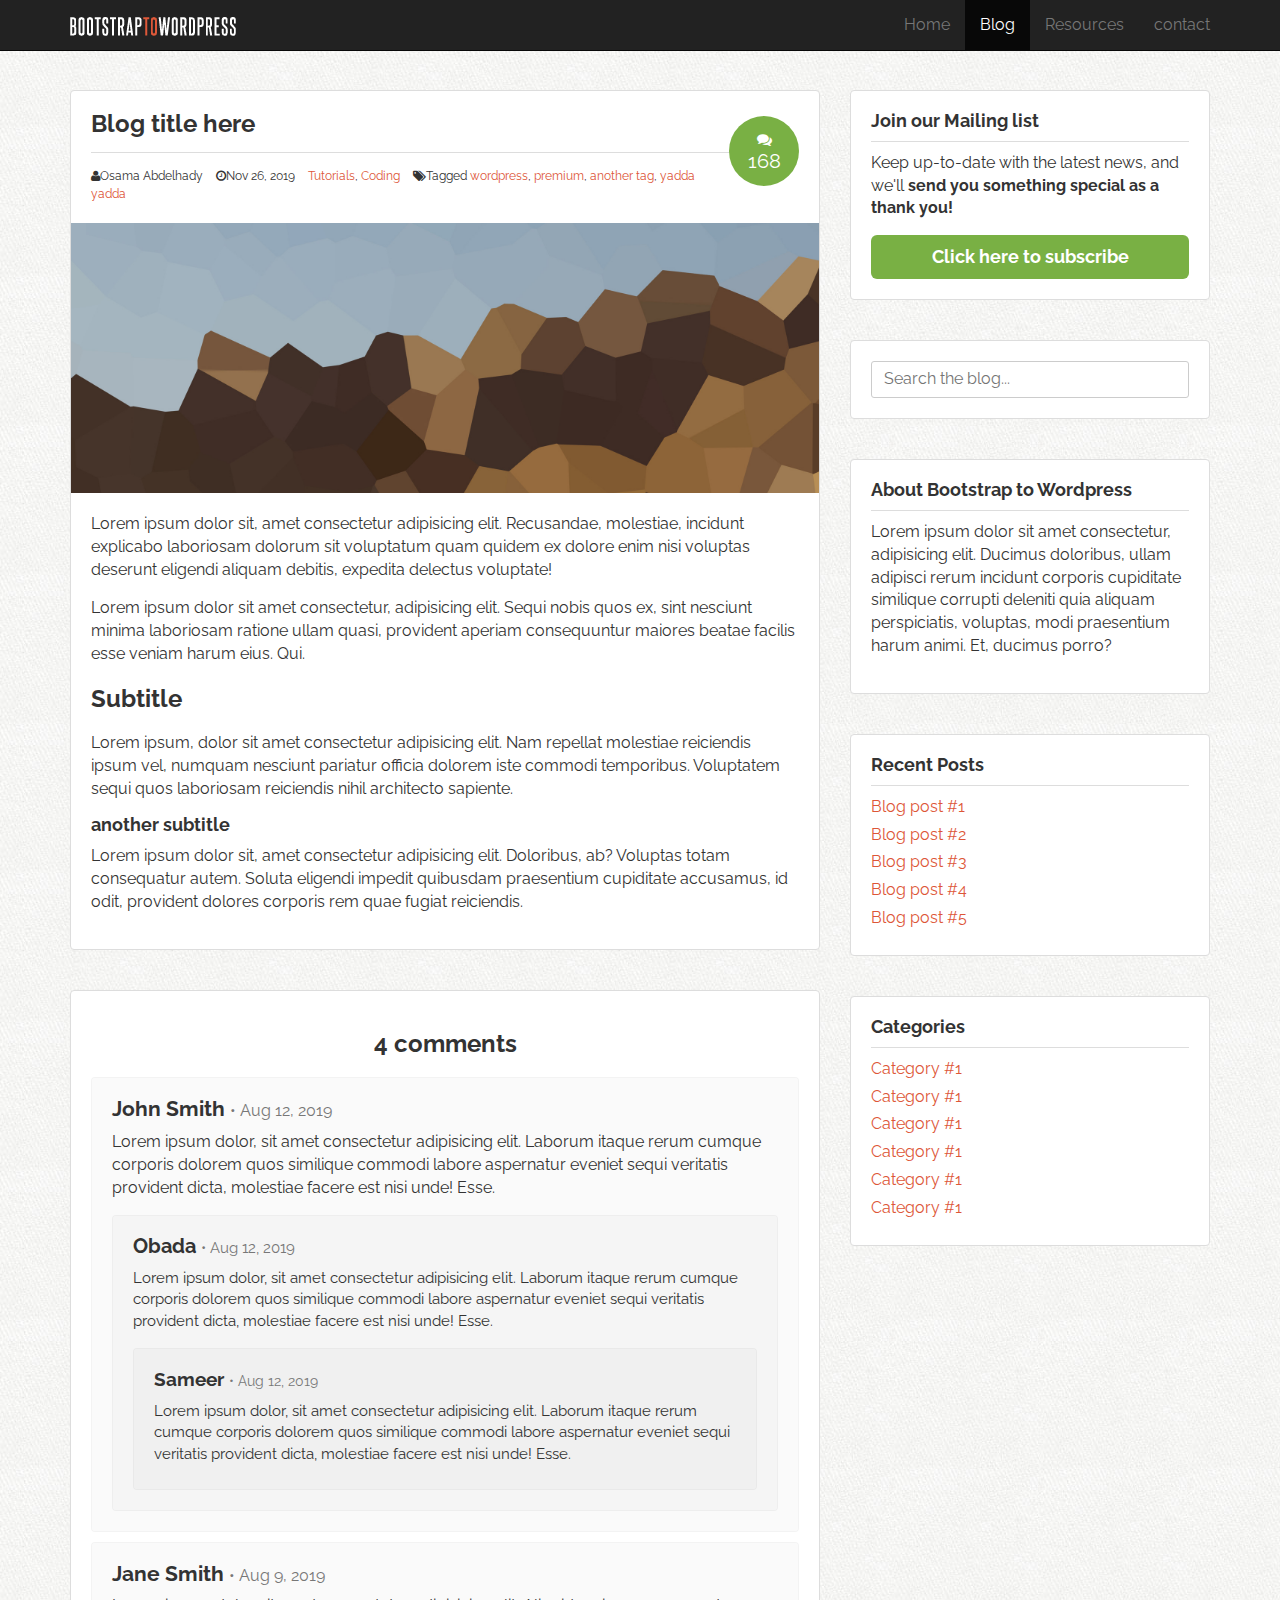
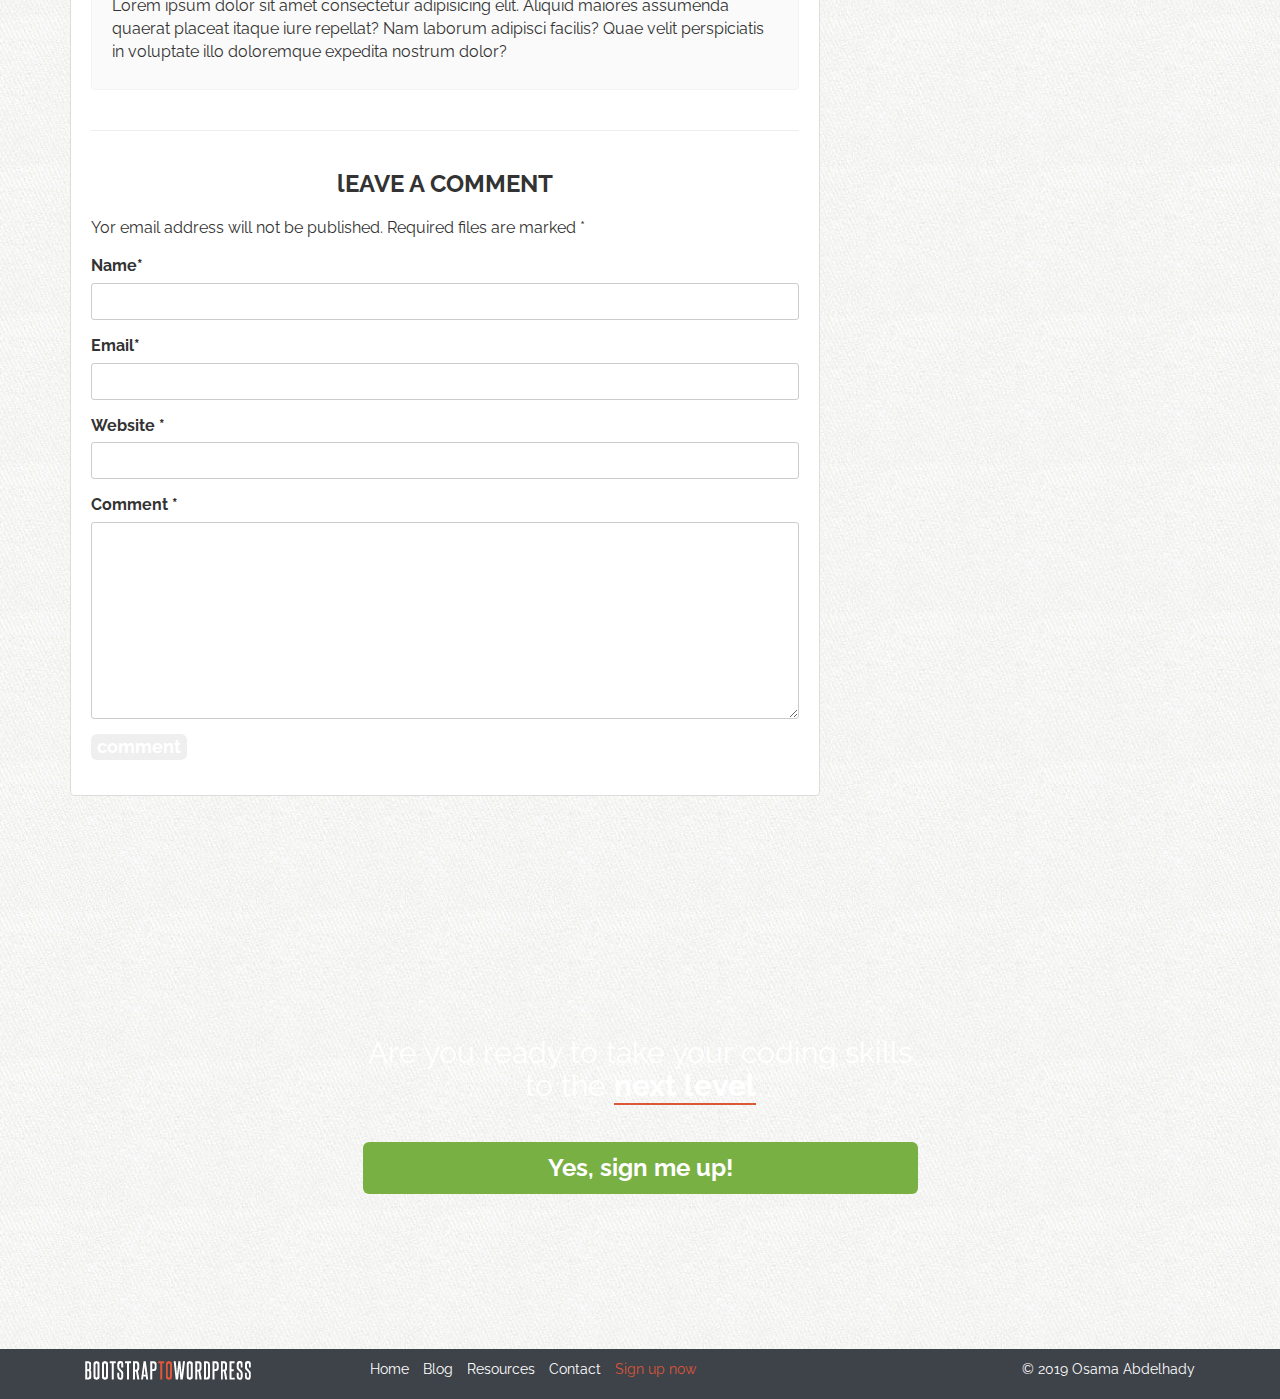
<file: post.html>
<!DOCTYPE html>
<html lang="en">

<head>
    <meta charset="UTF-8">
    <meta name="viewport" content="width=device-width, initial-scale=1.0">
    <meta http-equiv="X-UA-Compatible" content="ie=edge">
    <meta name="description" content="">
    <meta name="author" content="">
    <link rel="icon" href="assets/img/favicon.ico">

    <title>Blog Post Bootstrap to Wordpress tutorial</title>
    <!-- Bootstrap core CSS -->
    <link rel="stylesheet" href="assets/css/bootstrap.min.css">

    <!-- Font Awsome Icons -->
    <link rel="stylesheet" href="assets/css/font-awesome/css/font-awesome.min.css">

    <link rel="stylesheet" href="assets/css/custom.css">

    <!-- Google fonts -->
    <link href="https://fonts.googleapis.com/css?family=Almarai|Raleway|Tajawal&display=swap" rel="stylesheet">
    <!-- font-family: 'Raleway', sans-serif;
        font-family: 'Almarai', sans-serif;
        font-family: 'Tajawal', sans-serif; -->

    <!-- HTML5 shiv and Respond.js IE8 support of HTML5 elements and media queries -->
    <!--[if lt IE 9]>
        <script src="https://oss.maxcdn.com/html5shiv/3.7.2/html5shiv.min.js"></script>
        <script src="https://oss.maxcdn.com/respond/1.4.2/respond.min.js"></script>
        <![endif]-->
</head>

<body class="blog">

    <!-- HEADER 
        =====================================================-->
    <header class="site-header" role="banner">
        <!-- NAVBAR
                        ====================================== -->

        <div class="navbar-wrapper">
            <div class="navbar navbar-inverse navbar-fixed-top" role="navigation">
                <div class="container">
                    <div class="navbar-header">
                        <button type="button" class="navbar-toggle" data-toggle="collapse" data-target=".navbar-collapse">
                                        <span class="sr-only">Toggle navigation</span>
                                        <span class="icon-bar"></span>
                                        <span class="icon-bar"></span>
                                        <span class="icon-bar"></span>                               
                                    </button>
                        <a href="/" class="navbar-brand"><img src="assets/img/logo.png" alt="Bootstrap to Wordpress" srcset=""></a>
                    </div>
                    <!--  navbar header -->
                    <div class="navbar-collapse collapse">
                        <ul class="nav navbar-nav navbar-right">
                            <li><a href="index.html">Home</a></li>
                            <li class="active"><a href="blog.html">Blog</a></li>
                            <li><a href="resources.html">Resources</a></li>
                            <li><a href="contact.html">contact</a></li>
                        </ul>
                        <!-- nav  -->
                    </div>
                    <!-- navbar-collapse  -->

                </div>
                <!-- container  -->
            </div>
            <!--  navbar -->
        </div>
        <!-- navbar-wrapper  -->
    </header>

    <!--MAIN CONTENT
                 =============================================== -->
    <div class="container">
        <div class="row" id="primary">

            <div id="content" class="col-sm-8">
                <article class="post">
                    <header>
                        <h1>Blog title here</h1>
                        <div class="post-details">
                            <i class="fa fa-user"></i>Osama Abdelhady
                            <i class="fa fa-clock-o"></i><time>Nov 26, 2019</time>
                            <i class="fa fa-folder-open-alt"></i><span><a href="#">Tutorials</a>, <a href="#">Coding</a></span>
                            <i class="fa fa-tags"></i>Tagged <a href="#">wordpress</a>, <a href="#">premium</a>, <a href="#">another tag</a>, <a href="#">yadda yadda</a>

                            <div class="post-comments-badge">
                                <a href="#"><i class="fa fa-comments"></i> 168</a>
                            </div>
                            <!-- post-comments-badge -->
                        </div>
                        <!-- post-details -->
                    </header>

                    <div class="post-image">
                        <img src="assets/img/hero-bg.jpg" alt="Hero image">
                    </div>
                    <!-- post-image -->
                    <div class="post-body">
                        <p>Lorem ipsum dolor sit, amet consectetur adipisicing elit. Recusandae, molestiae, incidunt explicabo laboriosam dolorum sit voluptatum quam quidem ex dolore enim nisi voluptas deserunt eligendi aliquam debitis, expedita delectus
                            voluptate! </p>
                        <p>Lorem ipsum dolor sit amet consectetur, adipisicing elit. Sequi nobis quos ex, sint nesciunt minima laboriosam ratione ullam quasi, provident aperiam consequuntur maiores beatae facilis esse veniam harum eius. Qui.</p>
                        <h3>Subtitle</h3>
                        <p>Lorem ipsum, dolor sit amet consectetur adipisicing elit. Nam repellat molestiae reiciendis ipsum vel, numquam nesciunt pariatur officia dolorem iste commodi temporibus. Voluptatem sequi quos laboriosam reiciendis nihil architecto
                            sapiente.
                        </p>

                        <h4>another subtitle</h4>
                        <p>Lorem ipsum dolor sit, amet consectetur adipisicing elit. Doloribus, ab? Voluptas totam consequatur autem. Soluta eligendi impedit quibusdam praesentium cupiditate accusamus, id odit, provident dolores corporis rem quae fugiat
                            reiciendis.
                        </p>
                    </div>
                    <!-- post-body -->

                </article>
                <!-- article -->
                <div id="comments">
                    <div class="comments-wrap">
                        <h3>4 comments</h3>
                        <!-- These comments and more information when we use wordpress -->
                        <ol class="comments-list">
                            <li class="comment">
                                <h4>John Smith <small> &bull; Aug 12, 2019</small></h4>
                                <div class="comment-body">
                                    <p>Lorem ipsum dolor, sit amet consectetur adipisicing elit. Laborum itaque rerum cumque corporis dolorem quos similique commodi labore aspernatur eveniet sequi veritatis provident dicta, molestiae facere est nisi unde!
                                        Esse.
                                    </p>
                                </div>
                                <!-- comment-body -->
                                <ol class="children">
                                    <li class="comment">
                                        <h4>Obada <small> &bull; Aug 12, 2019</small></h4>
                                        <div class="comment-body">
                                            <p>Lorem ipsum dolor, sit amet consectetur adipisicing elit. Laborum itaque rerum cumque corporis dolorem quos similique commodi labore aspernatur eveniet sequi veritatis provident dicta, molestiae facere est nisi
                                                unde! Esse.
                                            </p>
                                        </div>
                                        <!-- comment-body -->
                                        <ol class="children">
                                            <li class="comment">
                                                <h4>Sameer <small> &bull; Aug 12, 2019</small></h4>
                                                <div class="comment-body">
                                                    <p>Lorem ipsum dolor, sit amet consectetur adipisicing elit. Laborum itaque rerum cumque corporis dolorem quos similique commodi labore aspernatur eveniet sequi veritatis provident dicta, molestiae facere
                                                        est nisi unde! Esse.
                                                    </p>
                                                </div>
                                                <!-- comment-body -->
                                            </li>
                                        </ol>
                                    </li>
                                </ol>
                            </li>
                            <!-- comment -->
                            <li class="comment">
                                <h4>Jane Smith <small>&bull; Aug 9, 2019</small></h4>
                                <p>Lorem ipsum dolor sit amet consectetur adipisicing elit. Aliquid maiores assumenda quaerat placeat itaque iure repellat? Nam laborum adipisci facilis? Quae velit perspiciatis in voluptate illo doloremque expedita nostrum
                                    dolor?
                                </p>
                            </li>
                            <!-- comment -->
                        </ol>
                        <!-- comments-list -->
                        <div id="leave-comment">
                            <H3>lEAVE A COMMENT</H3>
                            <form action="">
                                <p>Yor email address will not be published. Required files are marked <span class="required">*</span></p>
                                <p class="comment-form-author">
                                    <label for="author">Name*</label>
                                    <input type="text" id="author">
                                </p>
                                <p class="comment-form-email">
                                    <label for="email">Email*</label>
                                    <input type="text" id="email">
                                </p>
                                <p class="comment-form-url">
                                    <label for="url">Website *</label>
                                    <input type="url" id="url">
                                </p>
                                <p class="comment-form-comment">
                                    <label for="comment">Comment *</label>
                                    <textarea id="comment" cols="45" rows="8"></textarea>
                                </p>
                                <p class="form-submit">
                                    <input type="submit" name="submit" value="comment">
                                </p>
                            </form>
                        </div>
                        <!-- leave-comment -->
                    </div>
                    <!-- comments-wrap -->
                </div>
                <!-- comments -->
            </div>
            <!-- col -->
            <!--SIDEBAR
                 =============================================== -->
            <aside class="col-sm-4">
                <div class="widget">
                    <h4>Join our Mailing list</h4>
                    <p>Keep up-to-date with the latest news, and we'll <strong>send you something special as a thank you!</strong></p>
                    <button class="btn btn-success btn-lg btn-block" data-toggle="modal" data-target="#myModal">Click here to subscribe</button>
                </div>
                <!-- widget -->
                <div class="widget">
                    <form action="" class="search-form" role="form">
                        <label for="sidebar-search" class="sr-only">Search the blog</label>
                        <input id="sidebar-search" type="text" placeholder="Search the blog...">
                    </form>

                </div>
                <!-- widget -->
                <div class="widget">
                    <h4>About Bootstrap to Wordpress</h4>
                    <p>Lorem ipsum dolor sit amet consectetur, adipisicing elit. Ducimus doloribus, ullam adipisci rerum incidunt corporis cupiditate similique corrupti deleniti quia aliquam perspiciatis, voluptas, modi praesentium harum animi. Et, ducimus
                        porro?
                    </p>
                </div>
                <!-- widget -->
                <div class="widget">
                    <h4>Recent Posts</h4>
                    <ul>
                        <li><a href="#">Blog post #1</a></li>
                        <li><a href="#">Blog post #2</a></li>
                        <li><a href="#">Blog post #3</a></li>
                        <li><a href="#">Blog post #4</a></li>
                        <li><a href="#">Blog post #5</a></li>
                    </ul>

                </div>
                <!-- widget -->
                <div class="widget">
                    <h4>Categories</h4>
                    <ul>
                        <li><a href="#">Category #1</a></li>
                        <li><a href="#">Category #1</a></li>
                        <li><a href="#">Category #1</a></li>
                        <li><a href="#">Category #1</a></li>
                        <li><a href="#">Category #1</a></li>
                        <li><a href="#">Category #1</a></li>
                    </ul>
                </div>
                <!-- widget -->
            </aside>
        </div>
        <!-- row -->
    </div>
    <!-- container -->






    <!-- SIGN UP SECTION
        ====================================================== -->
    <section id="signup" data-type="background" data-speed="4">
        <div class="container">
            <div class="row">
                <div class="col-sm-6 col-sm-offset-3">
                    <h2>Are you ready to take your coding skills to the <strong>next level</strong></h2>
                    <p><a href="#" class="btn btn-lg btn-block btn-success">Yes, sign me up!</a></p>
                </div>
                <!-- col -->
            </div>
            <!-- row -->
        </div>
        <!-- container -->
    </section>
    <!-- signup section -->



    <!-- MODAL
                ====================================================== -->
    <div class="modal fade" id="myModal">
        <div class="modal-dialog">
            <div class="modal-content">
                <div class="model-header">
                    <button class="close" type="button" data-dismiss="modal"><span aria-hidden="true">&times;</span> <span class="sr-only">Close</span></button>
                    <h4 class="modal-title" id="myModalLabel"><i class="fa fa-envelope"></i> Subscribe to Our Mailing list</h4>
                </div>
                <!-- end of model-header div -->
                <div class="modal-body">
                    <p>Simply enter your name and email! As a thank you for joining us, we're going to give you one of our best-selling courses, <em>for free!</em></p>
                </div>
                <!-- end of model-body div -->
                <form role="form" action="" class="form-inline">
                    <div class="form-group">
                        <label for="subscribe-name" class="sr-only">Your first subscribe-name</label>
                        <input type="text" class="form-control" id="subscribe-name" placeholder="Your first name ...">
                    </div>
                    <!-- form-group first name -->
                    <div class="form-group">
                        <label for="subscribe-email" class="sr-only">Your first subscribe-email</label>
                        <input type="email" class="form-control" id="subscribe-email" placeholder="and your email ...">
                    </div>
                    <!-- form-group email -->
                    <input type="submit" class="btn btn-danger" value="Subscribe!">
                </form>
                <hr>
                <p><small>By Providing your email you consent to receiving occasional promotional emails &amp; newsletters. <br> No Spamp. Just good stuff. We respect your privacy &amp; you may unsubscribe at any time.</small></p>
            </div>
            <!-- end of modal-content div -->
        </div>
        <!-- end of modal-dialog div -->
    </div>
    <!-- endof modal div -->


    <!-- FOOTER
                ====================================================== -->
    <footer>
        <div class="container">
            <div class="col-sm-3">
                <p>
                    <a href=""><img src="assets/img/logo.png" alt="Bootstrap to Wordpress"></a>
                </p>
            </div>
            <!-- col -->
            <div class="col-sm-6">
                <nav>
                    <ul class="list-unstyled list-inline">
                        <li><a href="#">Home</a></li>
                        <li><a href="#">Blog</a></li>
                        <li><a href="#">Resources</a></li>
                        <li><a href="#">Contact</a></li>
                        <li class="signup-link"><a href="#">Sign up now</a></li>
                    </ul>
                </nav>
            </div>
            <!-- col -->
            <div class="col-sm-3">
                <p class="pull-right">&copy; 2019 Osama Abdelhady</p>
            </div>
            <!-- col -->
        </div>
        <!-- container -->
    </footer>

    <!-- BOOTSTRAP CORE JAVASCRIPT
                ====================================================== -->

    <script src="https://ajax.googleapis.com/ajax/libs/jquery/3.4.1/jquery.min.js"></script>

    <script src="assets/js/jquery-3.4.1.min.js"></script>

    <script src="assets/js/bootstrap.min.js"></script>
    <script src="assets/js/main.js"></script>

</body>

</html>
</file>
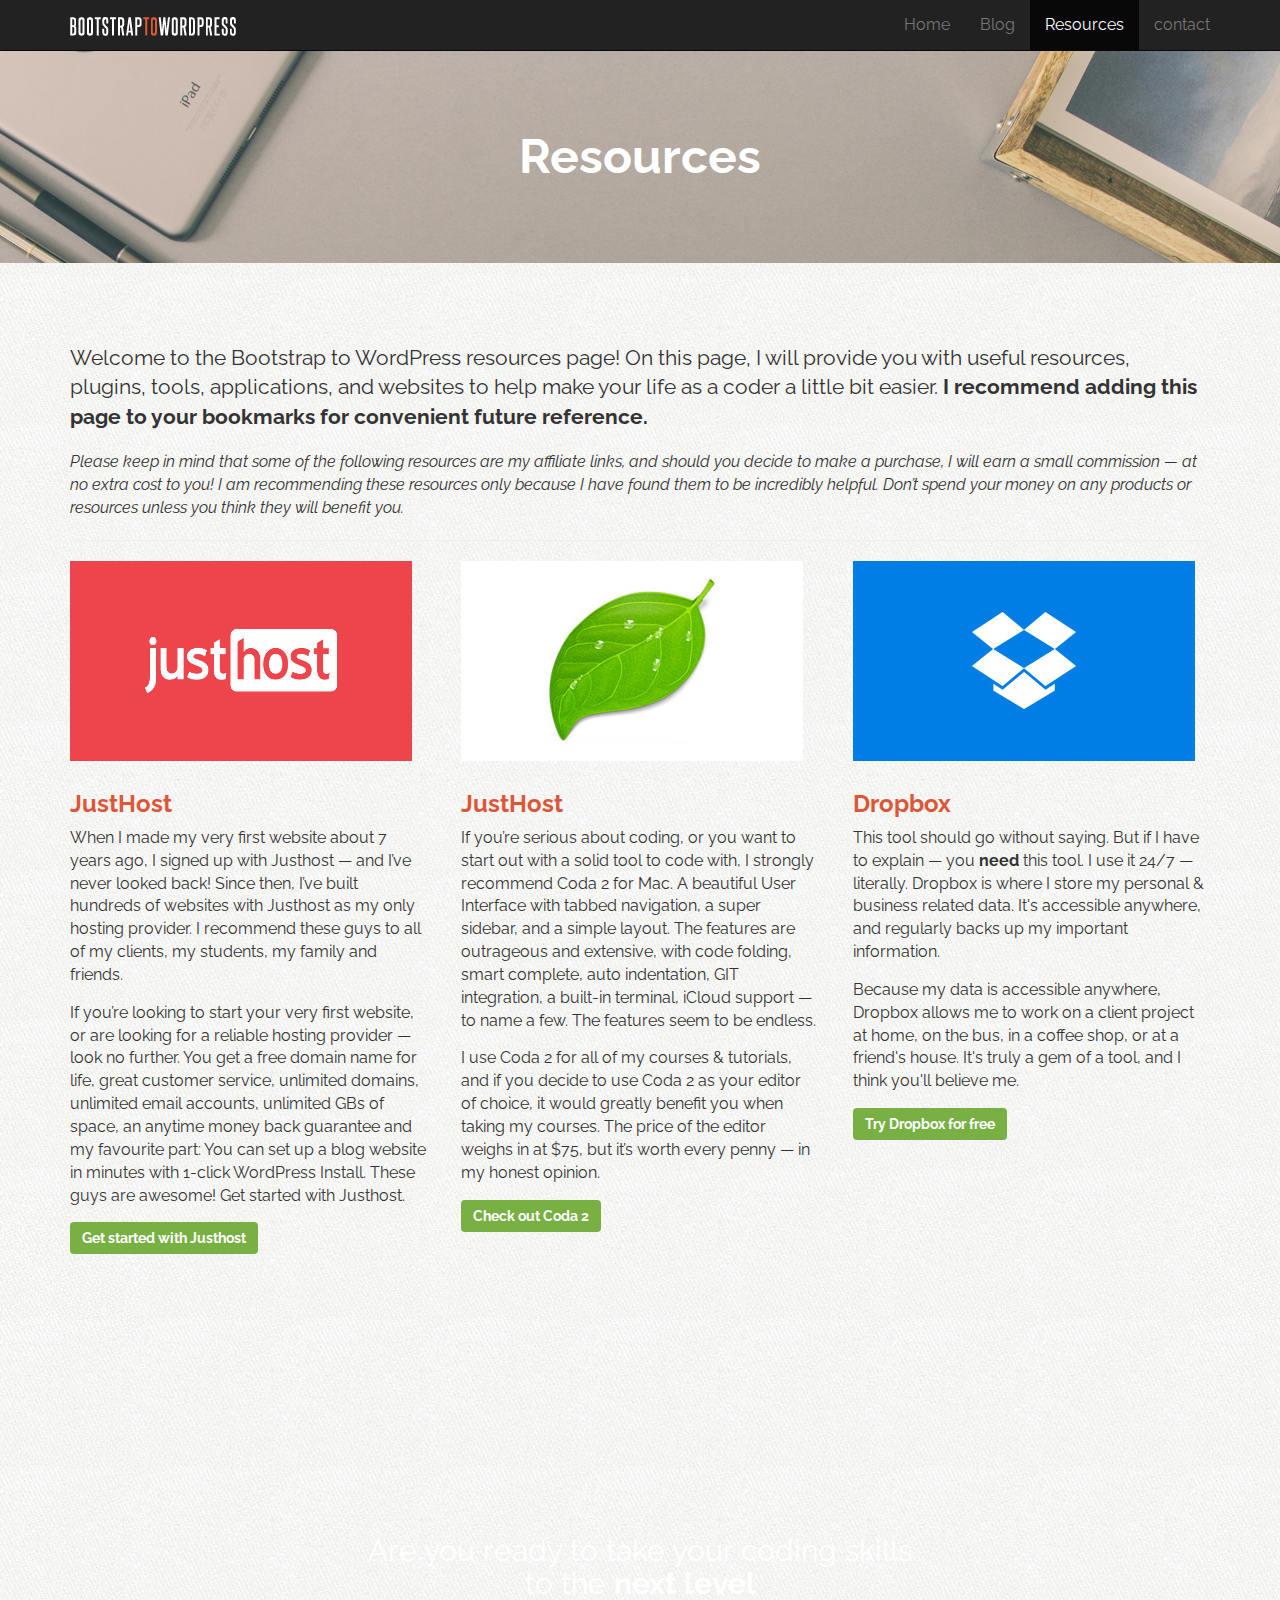
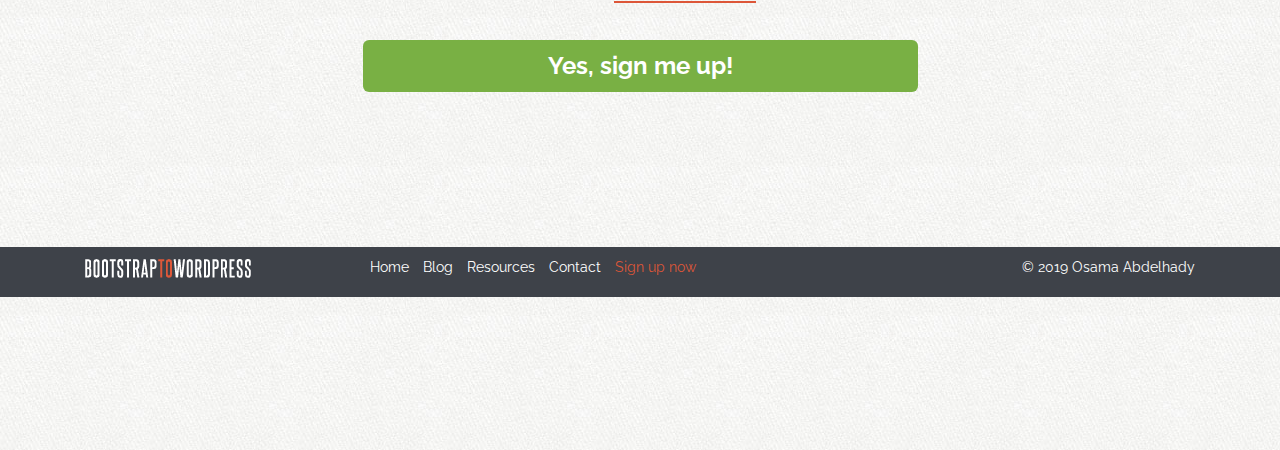
<file: resources.html>
<!DOCTYPE html>
<html lang="en">

<head>
    <meta charset="UTF-8">
    <meta name="viewport" content="width=device-width, initial-scale=1.0">
    <meta http-equiv="X-UA-Compatible" content="ie=edge">
    <meta name="description" content="">
    <meta name="author" content="">
    <link rel="icon" href="assets/img/favicon.ico">

    <title>Bootstrap to Wordpress tutorial</title>
    <!-- Bootstrap core CSS -->
    <link rel="stylesheet" href="assets/css/bootstrap.min.css">

    <!-- Font Awsome Icons -->
    <link rel="stylesheet" href="assets/css/font-awesome/css/font-awesome.min.css">

    <link rel="stylesheet" href="assets/css/custom.css">

    <!-- Google fonts -->
    <link href="https://fonts.googleapis.com/css?family=Almarai|Raleway|Tajawal&display=swap" rel="stylesheet">
    <!-- font-family: 'Raleway', sans-serif;
        font-family: 'Almarai', sans-serif;
        font-family: 'Tajawal', sans-serif; -->

    <!-- HTML5 shiv and Respond.js IE8 support of HTML5 elements and media queries -->
    <!--[if lt IE 9]>
        <script src="https://oss.maxcdn.com/html5shiv/3.7.2/html5shiv.min.js"></script>
        <script src="https://oss.maxcdn.com/respond/1.4.2/respond.min.js"></script>
        <![endif]-->
</head>

<body class="full-width resources">

    <!-- HEADER 
        =====================================================-->
    <header class="site-header" role="banner">
        <!-- NAVBAR
                            ====================================== -->

        <div class="navbar-wrapper">
            <div class="navbar navbar-inverse navbar-fixed-top" role="navigation">
                <div class="container">
                    <div class="navbar-header">
                        <button type="button" class="navbar-toggle" data-toggle="collapse" data-target=".navbar-collapse">
                                            <span class="sr-only">Toggle navigation</span>
                                            <span class="icon-bar"></span>
                                            <span class="icon-bar"></span>
                                            <span class="icon-bar"></span>                               
                                        </button>
                        <a href="/" class="navbar-brand"><img src="assets/img/logo.png" alt="Bootstrap to Wordpress" srcset=""></a>
                    </div>
                    <!--  navbar header -->
                    <div class="navbar-collapse collapse">
                        <ul class="nav navbar-nav navbar-right">
                            <li><a href="index.html">Home</a></li>
                            <li><a href="blog.html">Blog</a></li>
                            <li class="active"><a href="resources.html">Resources</a></li>
                            <li><a href="contact.html">contact</a></li>
                        </ul>
                        <!-- nav  -->
                    </div>
                    <!-- navbar-collapse  -->

                </div>
                <!-- container  -->
            </div>
            <!--  navbar -->
        </div>
        <!-- navbar-wrapper  -->
    </header>


    <!-- FEATURE IMAGE
        ====================================================== -->
    <section class="feature-image feature-image-default" data-type="background" data-speed="2">
        <h1 class="page-title">Resources</h1>
    </section>


    <!-- MAIN CONTENT
        ====================================================== -->
    <div class="container">
        <div class="row" id="primary">
            <div id="content" class="col-sm-12">
                <section class="main-content">
                    <p class="lead">Welcome to the Bootstrap to WordPress resources page! On this page, I will provide you with useful resources, plugins, tools, applications, and websites to help make your life as a coder a little bit easier. <strong>I recommend adding this page to your bookmarks for convenient future reference.</strong></p>

                    <p><em>Please keep in mind that some of the following resources are my affiliate links, and should you decide to make a purchase, I will earn a small commission &mdash; at no extra cost to you! I am recommending these resources only because I have found them to be incredibly helpful. Don&rsquo;t spend your money on any products or resources unless you think they will benefit you.</em></p>

                    <hr>

                    <div class="resource-row clearfix">
                        <div class="resource">
                            <img src="assets/img/justhost-logo.jpg" alt="justhost">
                            <h3><a href="http://bradhussey.ca/justhost">JustHost</a></h3>
                            <p>When I made my very first website about 7 years ago, I signed up with Justhost &mdash; and I&rsquo;ve never looked back! Since then, I&rsquo;ve built hundreds of websites with Justhost as my only hosting provider. I recommend
                                these guys to all of my clients, my students, my family and friends.</p>
                            <p>If you&rsquo;re looking to start your very first website, or are looking for a reliable hosting provider &mdash; look no further. You get a free domain name for life, great customer service, unlimited domains, unlimited email
                                accounts, unlimited GBs of space, an anytime money back guarantee and my favourite part: You can set up a blog website in minutes with 1-click WordPress Install. These guys are awesome! Get started with Justhost.</p>
                            <a href="http://bradhussey.ca/justhost" class="btn btn-success">Get started with Justhost</a>
                        </div>
                        <!-- resource -->
                        <div class="resource">
                            <img src="assets/img/coda2-logo.jpg" alt="justhost">
                            <h3><a href="http://bradhussey.ca/justhost">JustHost</a></h3>
                            <p>If you&rsquo;re serious about coding, or you want to start out with a solid tool to code with, I strongly recommend Coda 2 for Mac. A beautiful User Interface with tabbed navigation, a super sidebar, and a simple layout. The
                                features are outrageous and extensive, with code folding, smart complete, auto indentation, GIT integration, a built-in terminal, iCloud support &mdash; to name a few. The features seem to be endless.</p>
                            <p>I use Coda 2 for all of my courses &amp; tutorials, and if you decide to use Coda 2 as your editor of choice, it would greatly benefit you when taking my courses. The price of the editor weighs in at $75, but it&rsquo;s worth
                                every penny &mdash; in my honest opinion.</p>
                            <a href="http://bradhussey.ca/coda2" class="btn btn-success">Check out Coda 2</a>

                        </div>
                        <!-- resource -->
                        <div class="resource">
                            <img src="assets/img/dropbox-logo.jpg" alt="Dropbox">
                            <h3><a href="http://bradhussey.ca/getdropbox">Dropbox</a></h3>
                            <p>This tool should go without saying. But if I have to explain &mdash; you <strong>need</strong> this tool. I use it 24/7 &mdash; literally. Dropbox is where I store my personal &amp; business related data. It's accessible anywhere,
                                and regularly backs up my important information.</p>
                            <p>Because my data is accessible anywhere, Dropbox allows me to work on a client project at home, on the bus, in a coffee shop, or at a friend's house. It's truly a gem of a tool, and I think you'll believe me.</p>
                            <a href="http://bradhussey.ca/getdropbox" class="btn btn-success">Try Dropbox for free</a>
                        </div>
                    </div>
                    <!-- resource-row -->
                </section>
                <!-- main-content -->
            </div>
            <!-- content -->
        </div>
        <!-- row -->
    </div>
    <!-- container -->







    <!-- SIGN UP SECTION
        ====================================================== -->
    <section id="signup" data-type="background" data-speed="4">
        <div class="container">
            <div class="row">
                <div class="col-sm-6 col-sm-offset-3">
                    <h2>Are you ready to take your coding skills to the <strong>next level</strong></h2>
                    <p><a href="#" class="btn btn-lg btn-block btn-success">Yes, sign me up!</a></p>
                </div>
                <!-- col -->
            </div>
            <!-- row -->
        </div>
        <!-- container -->
    </section>
    <!-- signup section -->



    <!-- MODAL
                ====================================================== -->
    <div class="modal fade" id="myModal">
        <div class="modal-dialog">
            <div class="modal-content">
                <div class="model-header">
                    <button class="close" type="button" data-dismiss="modal"><span aria-hidden="true">&times;</span> <span class="sr-only">Close</span></button>
                    <h4 class="modal-title" id="myModalLabel"><i class="fa fa-envelope"></i> Subscribe to Our Mailing list</h4>
                </div>
                <!-- end of model-header div -->
                <div class="modal-body">
                    <p>Simply enter your name and email! As a thank you for joining us, we're going to give you one of our best-selling courses, <em>for free!</em></p>
                </div>
                <!-- end of model-body div -->
                <form role="form" action="" class="form-inline">
                    <div class="form-group">
                        <label for="subscribe-name" class="sr-only">Your first subscribe-name</label>
                        <input type="text" class="form-control" id="subscribe-name" placeholder="Your first name ...">
                    </div>
                    <!-- form-group first name -->
                    <div class="form-group">
                        <label for="subscribe-email" class="sr-only">Your first subscribe-email</label>
                        <input type="email" class="form-control" id="subscribe-email" placeholder="and your email ...">
                    </div>
                    <!-- form-group email -->
                    <input type="submit" class="btn btn-danger" value="Subscribe!">
                </form>
                <hr>
                <p><small>By Providing your email you consent to receiving occasional promotional emails &amp; newsletters. <br> No Spamp. Just good stuff. We respect your privacy &amp; you may unsubscribe at any time.</small></p>
            </div>
            <!-- end of modal-content div -->
        </div>
        <!-- end of modal-dialog div -->
    </div>
    <!-- endof modal div -->


    <!-- FOOTER
                ====================================================== -->
    <footer>
        <div class="container">
            <div class="col-sm-3">
                <p>
                    <a href=""><img src="assets/img/logo.png" alt="Bootstrap to Wordpress"></a>
                </p>
            </div>
            <!-- col -->
            <div class="col-sm-6">
                <nav>
                    <ul class="list-unstyled list-inline">
                        <li><a href="#">Home</a></li>
                        <li><a href="#">Blog</a></li>
                        <li><a href="#">Resources</a></li>
                        <li><a href="#">Contact</a></li>
                        <li class="signup-link"><a href="#">Sign up now</a></li>
                    </ul>
                </nav>
            </div>
            <!-- col -->
            <div class="col-sm-3">
                <p class="pull-right">&copy; 2019 Osama Abdelhady</p>
            </div>
            <!-- col -->
        </div>
        <!-- container -->
    </footer>

    <!-- BOOTSTRAP CORE JAVASCRIPT
                ====================================================== -->

    <script src="https://ajax.googleapis.com/ajax/libs/jquery/3.4.1/jquery.min.js"></script>

    <script src="assets/js/jquery-3.4.1.min.js"></script>

    <script src="assets/js/bootstrap.min.js"></script>
    <script src="assets/js/main.js"></script>

</body>

</html>
</file>
<file: assets/css/custom.css>
/*COLOUR REFERENCES
Green:      #79b044
Salmon:     #dd5638
Blue Gray:  #3e4249

*/
    /* === GENERAL === */
    
    body {
        margin-top: 50px;
        font-family: 'proxima-nova', 'Raleway', Arial, Helvetica, sans-serif;
        /* font-family: 'Raleway', sans-serif; */
        font-size: 16px;
        background: url('../img/tile.jpg')top left repeat;
        height: 2000px;
    }
    /* === GLOBAL ===*/
    
    h1,
    h2,
    h3,
    h4,
    h5,
    h6 {
        -webkit-font-smoothing: antialiased;
        text-rendering: optimizeLegibility;
        font-weight: bold;
    }
    
    h1 {
        font-size: 3em;
    }
    
    h1,
    h2 {
        margin: 0 0 40px;
    }
    
    h3 {
        margin: 20px 0;
    }
    
    h4 {
        font-size: 18px;
    }
    
    p {
        margin: 0 0 15px;
    }
    
    p.lead {
        font-weight: normal;
    }
    
    a:link,
    a:visited {
        color: #dd5638;
    }
    
    a:hover {
        text-decoration: none;
        color: #c9302c;
    }
    
    button,
    input,
    .btn,
    a.btn {
        -webkit-font-smoothing: antialiased;
        text-rendering: optimizeLegibility;
        color: white;
    }
    
    .btn {
        font-weight: bold;
    }
    
    button.btn:focus {
        outline: none;
    }
    
    .btn-danger {
        background-color: #dd5638;
        border-color: #d95131;
    }
    
    .btn-success {
        background: #79b044;
        border: none;
    }
    
    .btn-success:hover {
        background: #6a9b3d;
        border-color: #6a9b3d;
    }
    
    img {
        max-width: 100%;
    }
    
    .modal-content {
        background: url('../img/tile.jpg')top left repeat;
    }
    
    .badge.social {
        background: #ccc;
        font-size: 24px;
        height: 40px;
        width: 40px;
        text-align: center;
        line-height: 42px;
        margin: 0 5px 20px 0;
        padding: 0;
        -webkit-border-radius: 50px;
        -moz-border-radius: 50px;
        border-radius: 50px;
        color: white;
    }
    
    .badge.social.twitter:hover {
        background: #55acee;
    }
    
    .badge.social.facebook:hover {
        background: #3b5998;
    }
    
    .badge.social.google:hover {
        background: #db4b39;
    }
    
    blockquote {
        padding: 0;
        border: none;
        font-style: italic;
        text-align: left;
    }
    
    blockquote cite {
        display: block;
        color: #777;
        margin: 15px 0 0 0;
        text-align: right;
    }
    
    blockquote:before {
        display: none;
    }
    /* ================================================================ */
    /*============================ HERO ================================*/
    /* ================================================================ */
    
    #hero {
        background: url('../img/hero-bg.jpg')50% 0px repeat fixed;
        min-height: 600px;
        padding: 40px;
        color: white;
        -webkit-font-somoothing: antialiased;
        text-rendering: optimizeLegibility;
    }
    
    #hero article {
        width: 100%;
        text-align: center;
    }
    
    #hero .hero-text {
        margin-top: 30px;
    }
    
    #price-timeline {
        margin: 30px 0 60px;
        text-align: center;
    }
    
    #price-timeline .price {
        display: inline-block;
        margin: 0 2% 0 0;
        width: 30%;
        background: #3e4249;
        padding: 10px 20px 30px;
        position: relative;
        vertical-align: top;
    }
    
    #price-timeline .price.active {
        background: #e61b1b;
    }
    
    #price-timeline .price span {
        background: #101010;
        display: block;
        height: 70px;
        width: 70px;
        text-align: center;
        line-height: 70px;
        font-weight: bold;
        font-size: 24px;
        border-radius: 100%;
        -webkit-border-radius: 100%;
        -moz-border-radius: 100%;
        position: absolute;
        bottom: -35px;
        left: 50%;
        margin-left: -35px;
    }
    
    #price-timeline h4 {
        margin: 0 0 10px;
    }
    
    #price-timeline h4 small {
        color: white;
        font-weight: bold;
        display: block;
    }
    /*=========================== SIGNUP =============================*/
    
    #signup {
        text-align: center;
        background: url('../img/hipster-stuff.jpg') center center repeat fixed;
        background-size: cover;
        color: white;
        padding: 140px 0;
    }
    
    #signup h2 {
        font-weight: normal;
    }
    
    #signup h2 strong {
        border-bottom: solid 2px #dd5638;
    }
    
    #signup .btn {
        font-size: 24px;
    }
    
    footer {
        background: #3e4249;
        color: white;
        padding: 10px 0 10px;
        font-size: 14px;
    }
    
    footer p {
        margin: 0;
    }
    
    footer a:link,
    footer a:visited {
        color: white;
    }
    
    footer a:hover {
        color: #dd5638;
    }
    
    footer li.signup-link a {
        color: #dd5638;
    }
    
    footer li.signup-link a:hover {
        font-weight: bold;
    }
    /*=========================== LAYOUT =============================*/
    
    .row+.row {
        margin-top: 20px;
    }
    
    section {
        padding: 80px 0;
    }
    
    section.main-content {
        padding: 40px 0;
    }
    
    .section-header {
        text-align: center;
    }
    
    section h2 {
        margin: 20px 0 40px;
    }
    
    section h3 {
        margin: 30px 0 10px;
    }
    
    #primary {
        padding-top: 40px;
        padding-bottom: 40px;
    }
    
    .feature-image {
        display: table;
        width: 100%;
    }
    
    .feature-image-default {
        background: url('../img/stuff-feature.jpg') no-repeat;
        background-size: cover;
    }
    
    .feature-image-default-alt {
        background: url('../img/hipster-stuff.jpg') no-repeat;
        background-size: cover;
    }
    
    .feature-image h1 {
        display: table-cell;
        vertical-align: middle;
        text-align: center;
        color: white;
    }
    
    #optin {
        background: #3e4249;
        padding: 20px 0;
        color: white;
        -webkit-font-smoothing: antialiased;
        text-rendering: optimizeLegibility;
        font-size: 1.2em;
    }
    
    #optin p {
        margin: 7px 0 0 0;
    }
    
    #who-benefits {
        background: wheat;
    }
    
    #myModal>div>.modal-content {
        padding: 15px;
    }
    
    #course-features {
        background: #3e4249;
        color: white;
        text-align: center;
    }
    
    #project-features {
        text-align: center;
    }
    
    #featurette {
        background: url('../img/stuff-bg.jpg') 50% 100% repeat fixed;
        background-size: cover;
        text-align: center;
        color: white;
    }
    
    #instructor {
        background: white url('../img/brad-elvis.png') 90% -10px no-repeat;
    }
    
    #instructor h2 {
        margin: 0 0 20px;
    }
    
    #instructor .num {
        font-size: 30px;
        display: table;
        font-weight: bold;
        line-height: 24px;
        color: white;
        width: 140px;
        height: 140px;
        text-align: center;
        background: #dd5638;
        -webkit-border-radius: 100%;
        -moz-border-radius: 100%;
        border-radius: 100%;
        -webkit-font-smoothing: antialiased;
        text-rendering: optimizeLegibility;
    }
    
    #instructor .num .num-content {
        display: table-cell;
        vertical-align: middle;
    }
    
    #instructor .num span {
        display: block;
        font-size: 20px;
        font-weight: normal;
    }
    /* ===========KUDOS============ */
    
    #kudos {
        text-align: center;
    }
    
    .testimonial {
        margin-bottom: 10px;
    }
    
    .testimonial img {
        border-radius: 50%;
    }
    /* ===========BLOG============ */
    
    .post,
    .widget,
    #comments {
        position: relative;
        border: solid 1px #ddd;
        background: white;
        margin: 0 0 40px;
        -webkit-border-radius: 4px;
        -moz-border-radius: 4px;
        border-radius: 4px;
    }
    
    .post header,
    .post .post-excerpt,
    .post .post-body,
    #comments .comments-wrap {
        padding: 20px;
    }
    
    .post header h1,
    .post header h3 {
        margin: 0 0 15px;
        padding: 0 0 15px;
        border-bottom: solid 1px #ddd;
    }
    
    .post header h1 {
        font-size: 24px;
    }
    
    .post-image {
        height: auto;
    }
    
    .post-details {
        font-size: 12px;
        width: 90%;
        /* background: yellow; */
    }
    
    .post-details i.fa {
        padding-left: 10px;
    }
    
    .post-details i.fa:first-child {
        padding: 0;
    }
    /* ===========WIDGETS============ */
    
    .widget {
        padding: 20px;
    }
    
    .widget h4 {
        margin: 0 0 10px;
        padding: 0 0 10px;
        border-bottom: solid 1px #ddd;
    }
    
    .widget ul {
        list-style: none;
        margin: 0;
        padding: 0;
    }
    
    .widget ul li {
        margin: 0 0 5px;
    }
    
    .widget ul li:hover {
        position: relative;
        left: 1px;
    }
    /* ===========COMMENTS============ */
    
    .post-comments-badge {
        height: 70px;
        width: 70px;
        position: absolute;
        /* background: red; */
        top: 25px;
        right: 20px;
        border: none;
        -webkit-border-radius: 100%;
        -moz-border-radius: 100%;
        border-radius: 100%;
        background: #79b044;
        text-align: center;
        display: table;
    }
    
    .post-comments-badge a {
        display: table-cell;
        vertical-align: middle;
        color: white;
        font-size: 20px;
        line-height: 20px;
    }
    
    .post-comments-badge i.fa {
        display: block;
        font-size: 15px;
        padding: 0;
        margin-bottom: 4px;
    }
    
    .post-comments-badge:hover {
        background-color: #8bc653;
    }
    
    #comments h3 {
        text-align: center;
    }
    
    #comments h4 {
        font-size: 1.3em;
    }
    
    #comments ol {
        list-style: none;
        padding: 0;
        margin: 0;
    }
    
    #comments ol li {
        background: rgba(0, 0, 0, 0.02);
        padding: 10px 20px;
        margin: 10px 0;
        -webkit-border-radius: 4px;
        -moz-border-radius: 4px;
        border-radius: 4px;
        border: solid 1px rgba(0, 0, 0, 0.03);
    }
    
    #comments ol li ol.children {
        padding: 0;
        list-style: none;
        font-size: 0.96em;
    }
    
    #leave-comment {
        margin: 40px 0 0;
        padding: 20px 0 0;
        border-top: solid 1px #eee;
    }
    /* ===========RESOURCES============ */
    
    .resource {
        width: 31.3333333%;
        float: left;
        margin: 0 3% 40px 0;
    }
    
    .resource:nth-child(3n) {
        margin-right: 0;
    }
    /* ===========CUSTOME ICON SPRITES============ */
    
    i.ci {
        display: inline-block;
        height: 40px;
        width: 40px;
        background: url('../img/icon-sprite.png') no-repeat;
    }
    
    .ci.ci-computer {
        background-position: 0 0;
    }
    
    .ci.ci-watch {
        background-position: -40px 0;
    }
    
    .ci.ci-calender {
        background-position: -80px 0;
    }
    
    .ci.ci-community {
        background-position: -120px 0;
    }
    
    .ci.ci-instructor {
        background-position: -160px 0;
    }
    
    .ci.ci-device {
        background-position: -200px 0;
    }
    /* ===========FORMS============ */
    
    label {
        display: block;
        font-weight: bold;
    }
    
    input[type="text"],
    input[type="email"],
    input[type="url"],
    input[type="password"],
    input[type="search"],
    textarea {
        color: #666;
        border: 1px solid #ccc;
        -webkit-border-radius: 3px;
        -moz-border-radius: 3px;
        border-radius: 3px;
        display: block;
        -webkit-box-sizing: border-box;
        -moz-box-sizing: border-box;
        box-sizing: border-box;
        width: 100%;
        padding: 6px 12px;
    }
    
    input[type="submit"],
    button[type="submit"] {
        display: inline-block;
        margin-bottom: 0;
        font-size: 18px;
        font-weight: bold;
        line-height: 1.33;
        text-align: center;
        white-space: nowrap;
        vertical-align: middle;
        cursor: pointer;
        -webkit-user-select: none;
        -moz-user-select: none;
        -ms-user-select: none;
        user-select: none;
        background-image: none;
        border: none;
        -webkit-border-radius: 6px;
        -moz-border-radius: 6px;
        border-radius: 6px;
    }
    
    input[type="submit"]:hover,
    button[type="submit"]:hover {
        outline: none;
        border: none;
        background: #aaa;
    }
    /* ===========MEDIA QUERIES============ */
    
    @media screen and (max-width: 991px) {
        #instructor .container {
            background: rgba(255, 255, 255, 0.8);
            padding: 20px;
        }
    }
    
    @media screen and (max-width: 768px) {
        .logo {
            width: 50%;
        }
        #optin p {
            margin: 0 0 10px;
        }
        #featurette iframe {
            height: 240px;
        }
        .resource {
            width: 48%;
            margin-right: 2%;
            min-height: 800px;
        }
    }
    
    @media screen and (max-width: 568px) {
        #instructor .num {
            height: 100px;
            width: 100px;
            font-size: 22px;
        }
        #instructor .num span {
            font-size: 16px;
        }
        .resource {
            width: 100%;
            margin-right: 0;
            min-height: 0;
        }
    }
</file>
